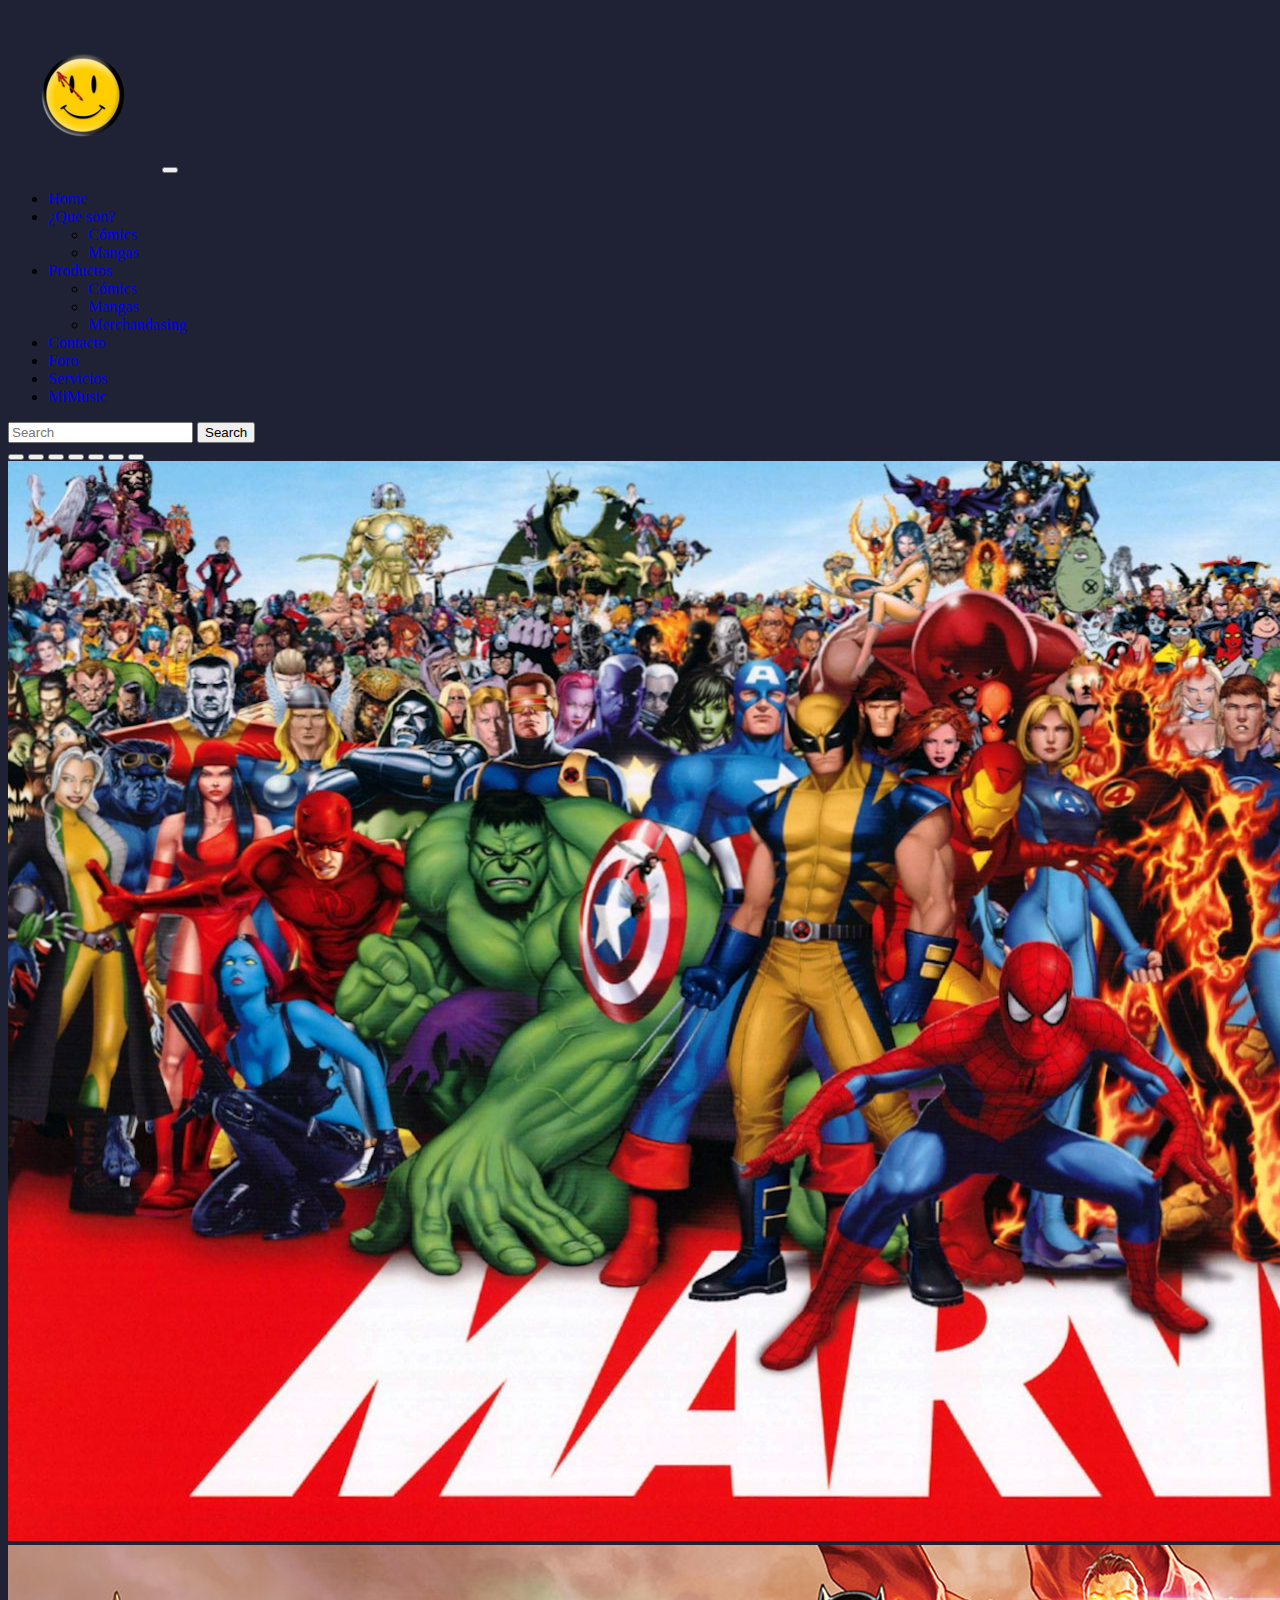
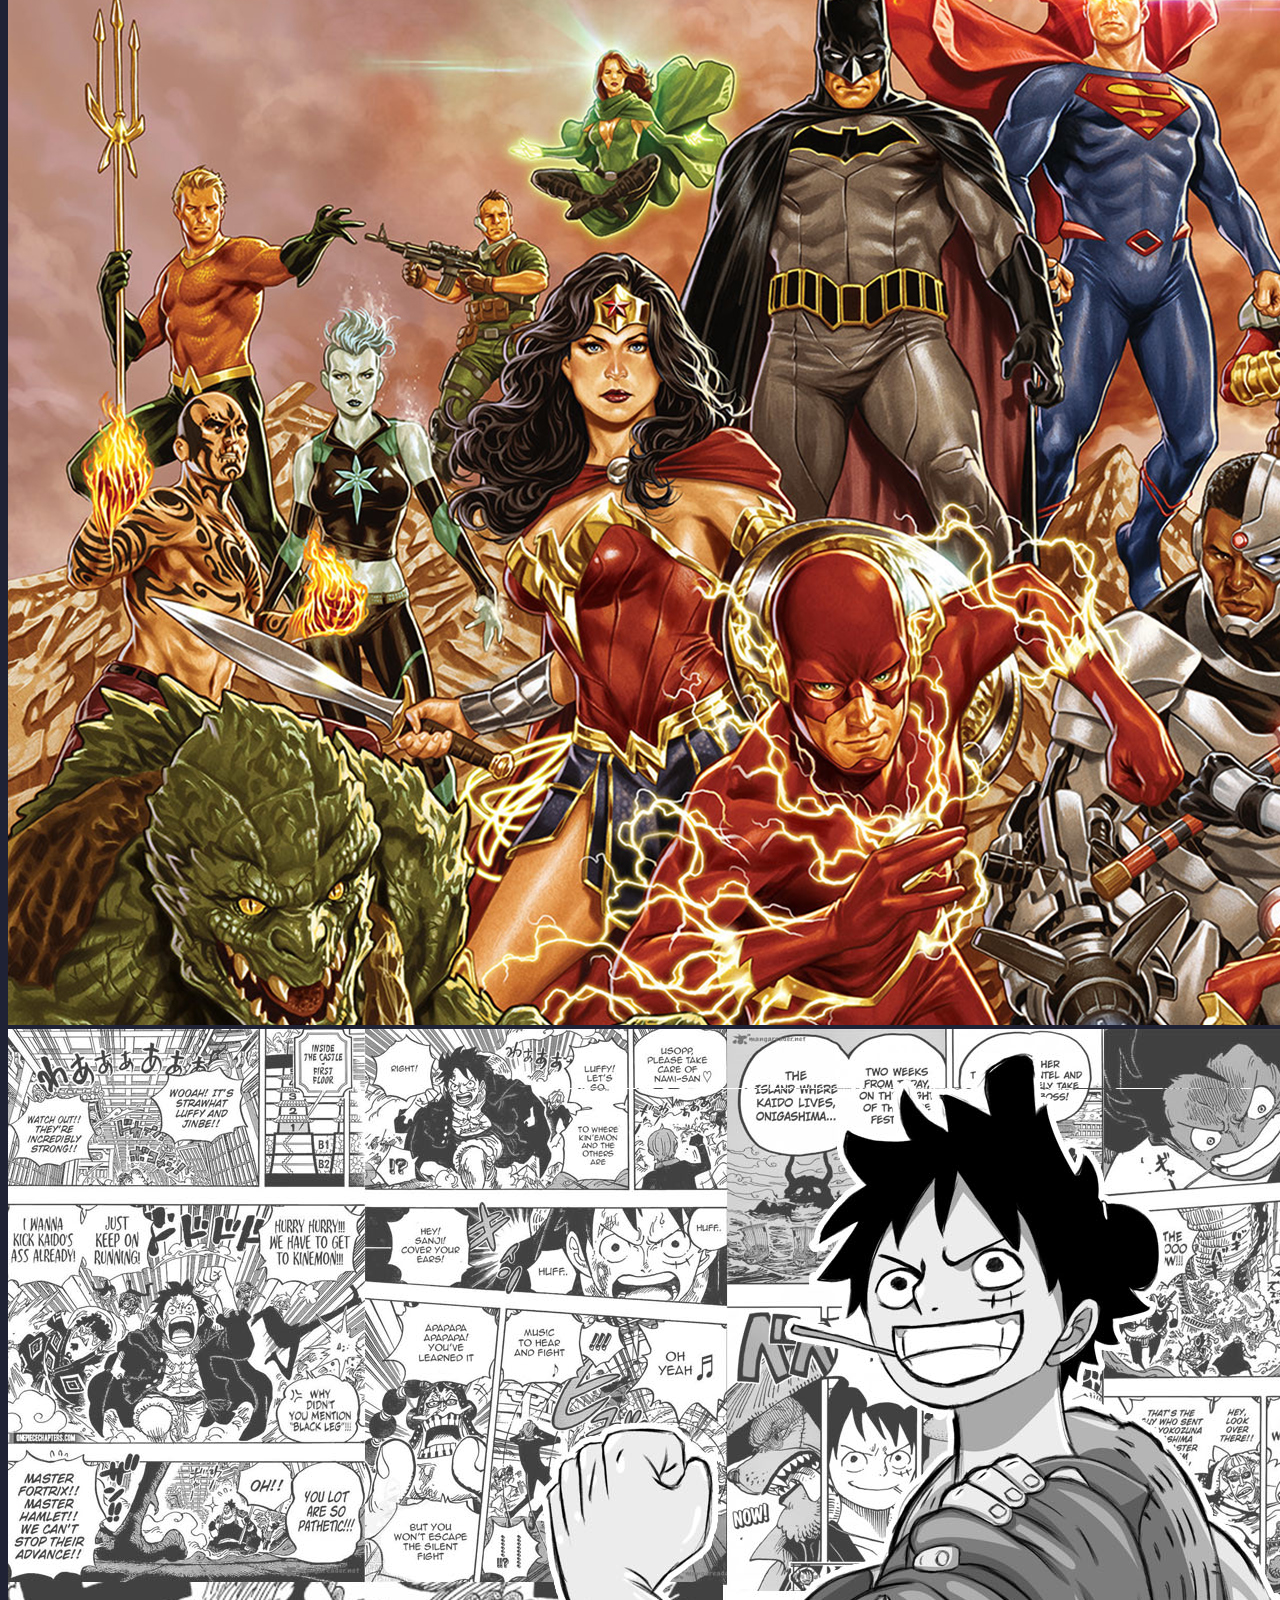
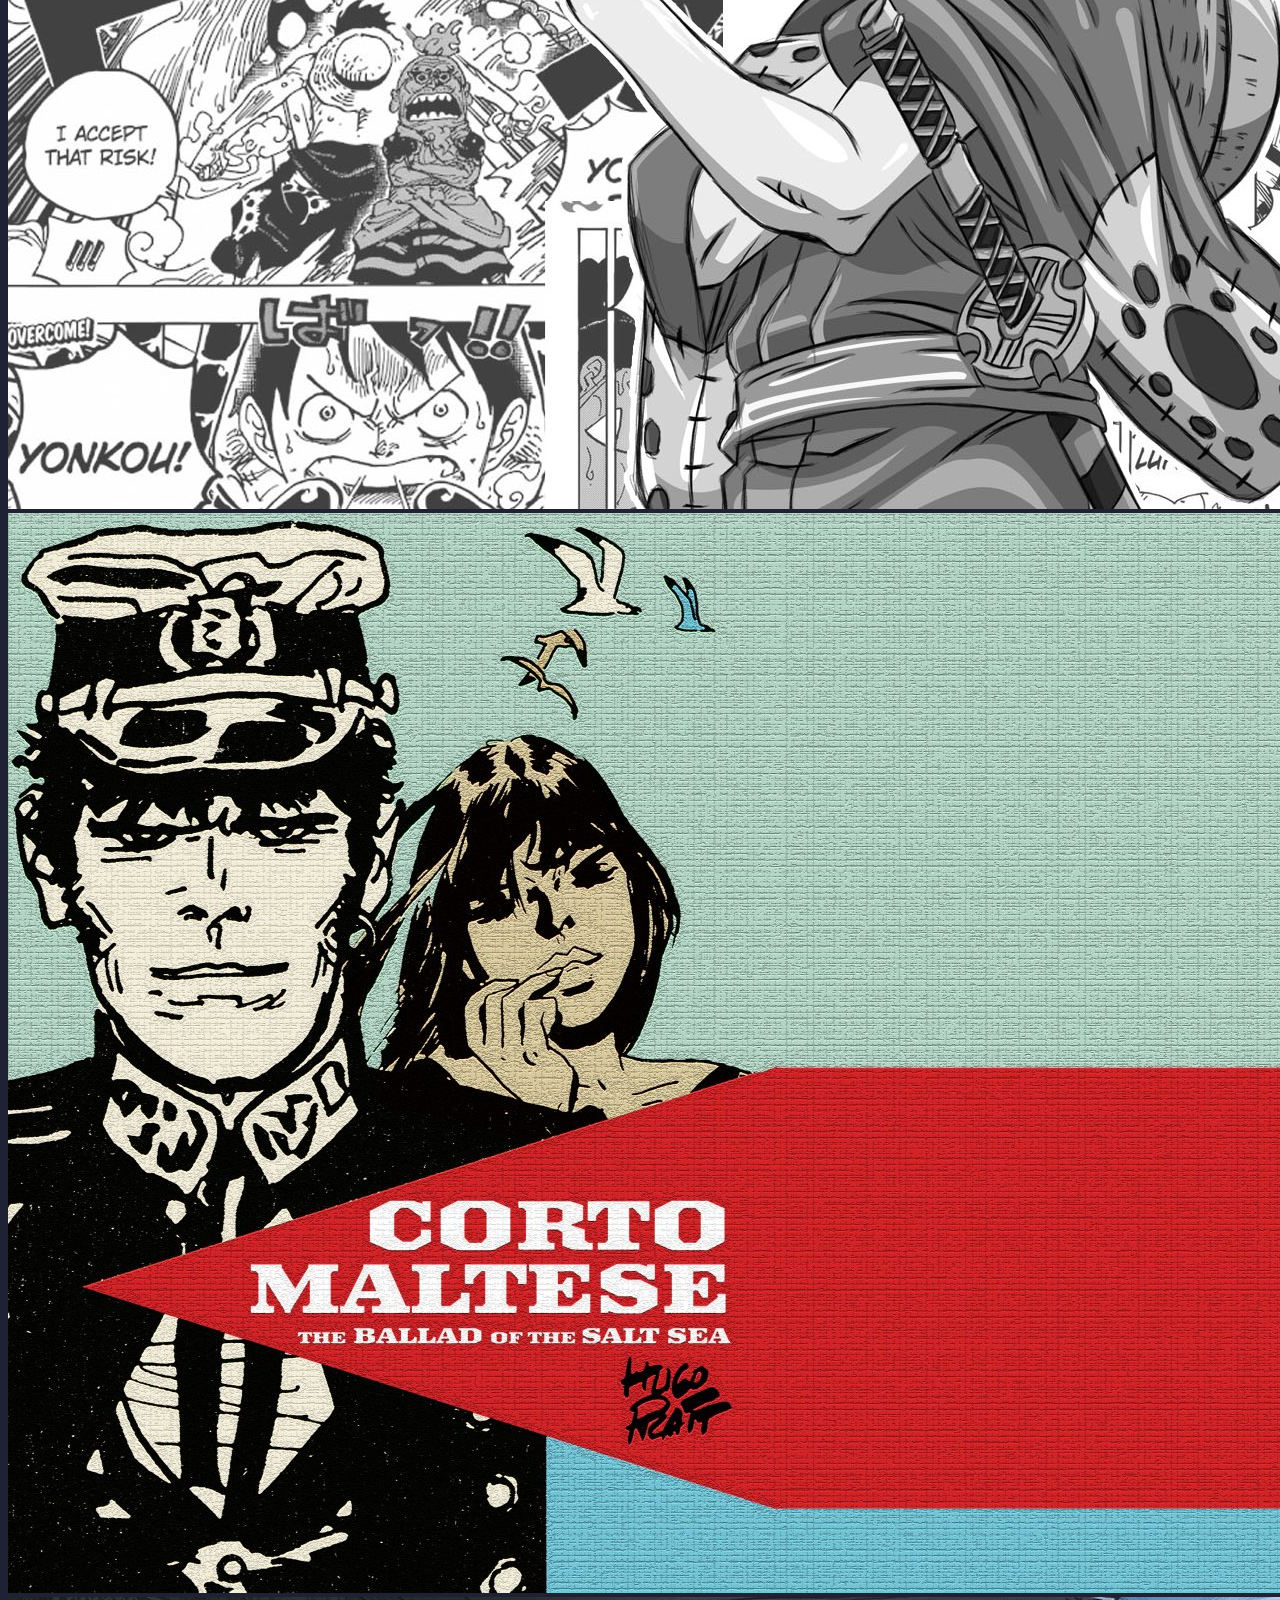
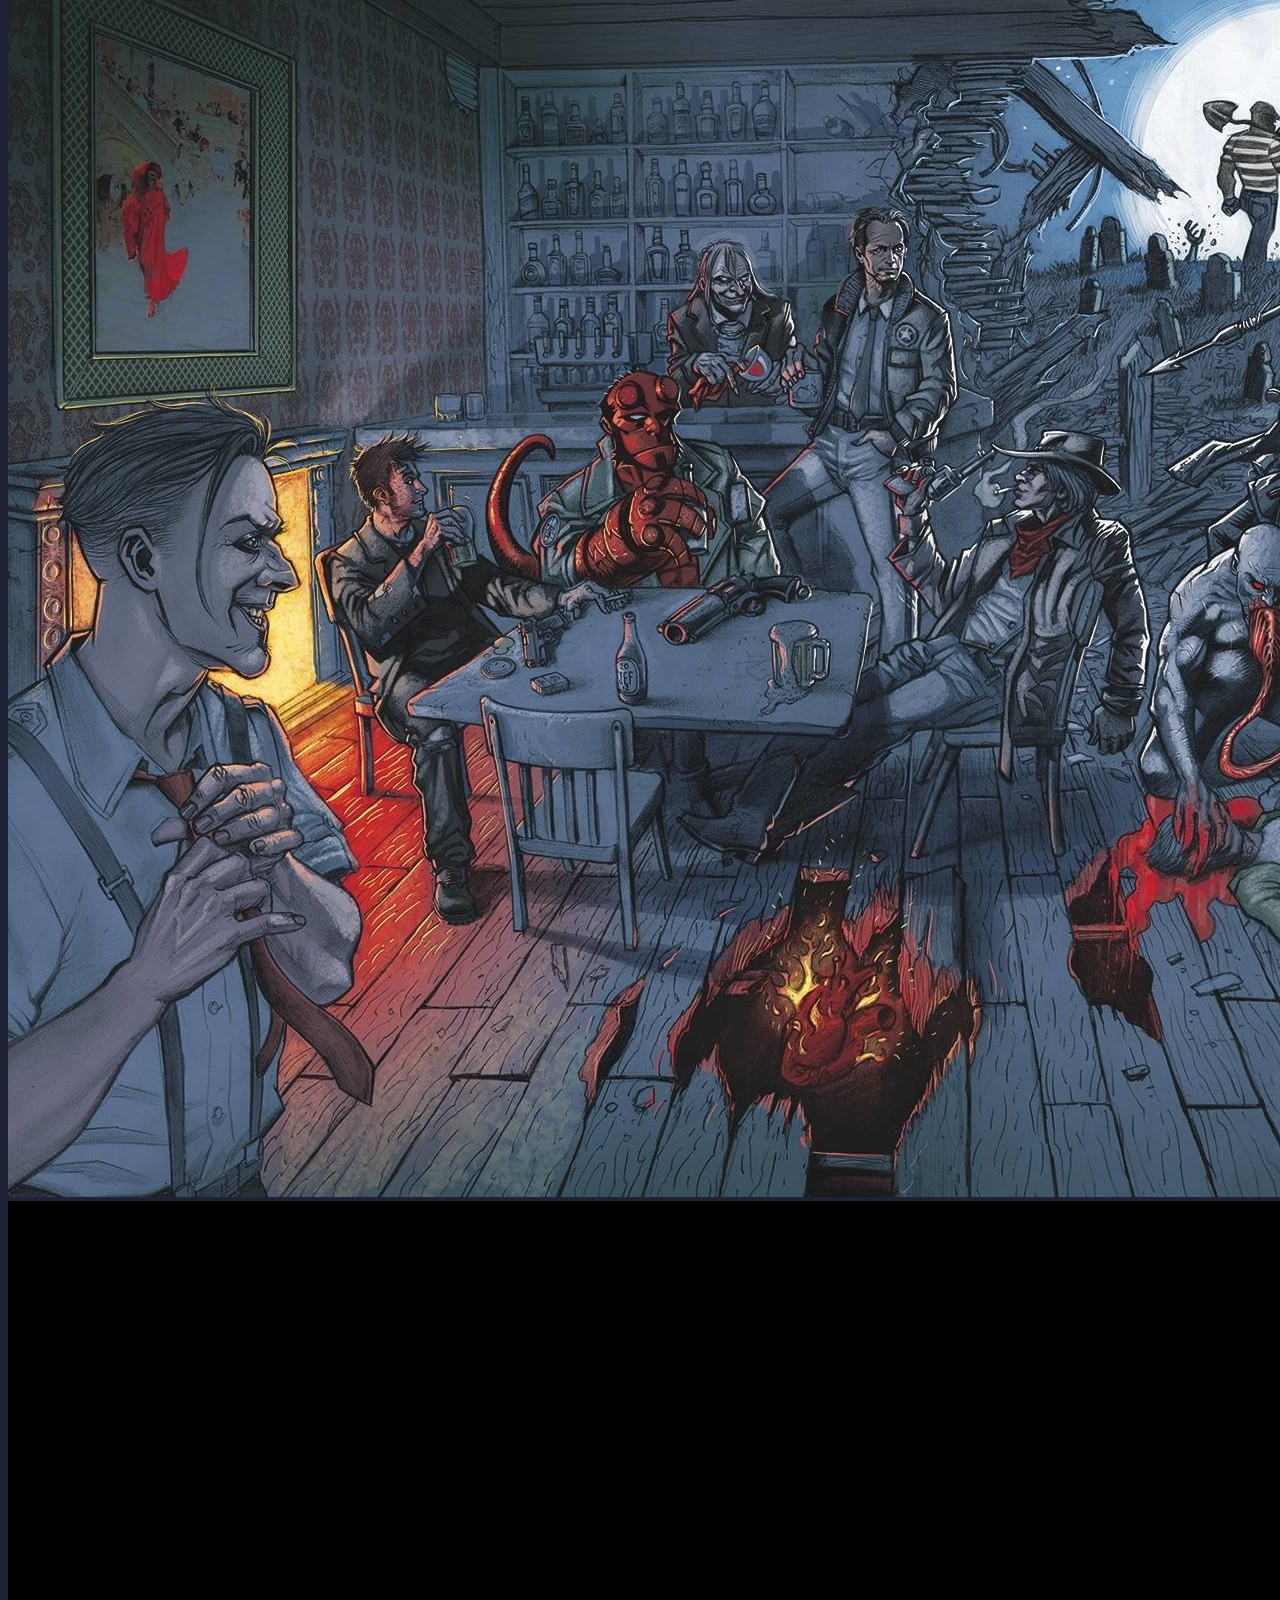
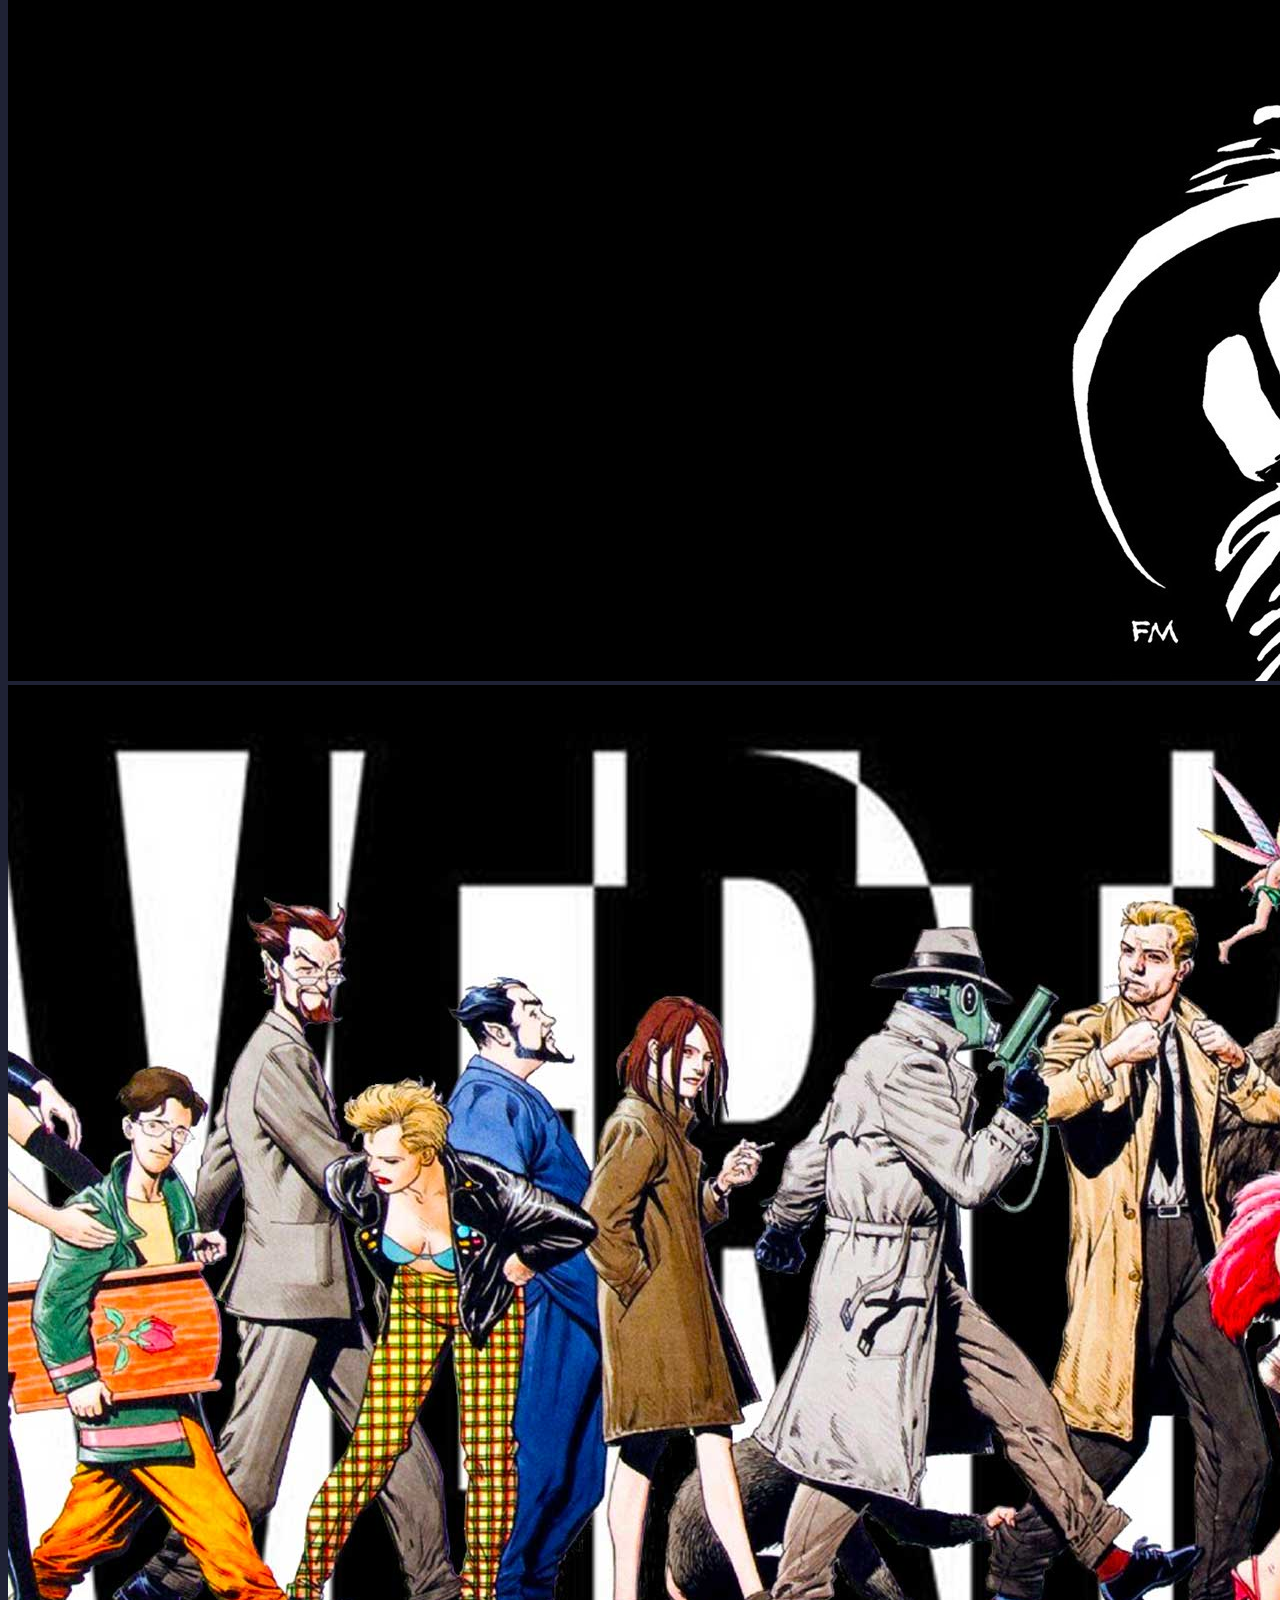
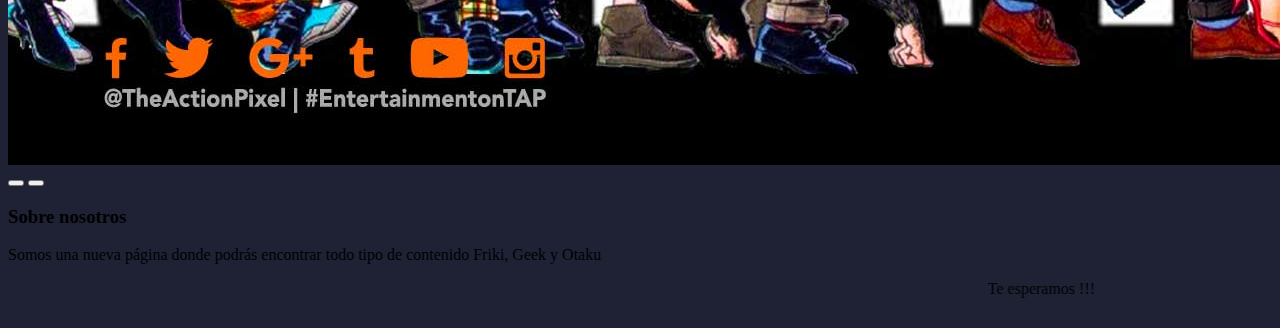
<file: html/index.html>
<!DOCTYPE html>
<html lang="en">
<head>
    <meta charset="UTF-8">
    <meta http-equiv="X-UA-Compatible" content="IE=edge">
    <meta name="viewport" content="width=device-width, initial-scale=1.0">
    <link href="https://cdn.jsdelivr.net/npm/bootstrap@5.2.2/dist/css/bootstrap.min.css" rel="stylesheet" integrity="sha384-Zenh87qX5JnK2Jl0vWa8Ck2rdkQ2Bzep5IDxbcnCeuOxjzrPF/et3URy9Bv1WTRi" crossorigin="anonymous">
    <link rel="stylesheet" href="css/custom.css"/>
    <title>CÓMICS</title>
</head>
<body>
    <nav class="navbar navbar-expand-lg navbar-light bg-light">
        <div class="container-fluid">
          <img class="navbar-brand" src="img/home/chapa-navbar.png">
          <button class="navbar-toggler" type="button" data-bs-toggle="collapse" data-bs-target="#navbarSupportedContent" aria-controls="navbarSupportedContent" aria-expanded="false" aria-label="Toggle navigation">
            <span class="navbar-toggler-icon"></span>
          </button>
          <div class="collapse navbar-collapse" id="navbarSupportedContent">
            <ul class="navbar-nav me-auto mb-2 mb-lg-0">
              <li class="nav-item">
                <a class="nav-link active" aria-current="page" href="index.html">Home</a>
              </li>
              <li class="nav-item dropdown">
                <a class="nav-link dropdown-toggle" href="#" role="button" data-bs-toggle="dropdown" aria-expanded="false">¿Que son?</a>
                <ul class="dropdown-menu">
                  <li><a class="dropdown-item" href="comics.html">Cómics</a></li>
                  <li><a class="dropdown-item" href="mangas.html">Mangas</a></li>
                </ul>
              </li>
              <li class="nav-item dropdown">
                <a class="nav-link dropdown-toggle" href="#" role="button" data-bs-toggle="dropdown" aria-expanded="false">Productos</a>
                <ul class="dropdown-menu">
                  <li><a class="dropdown-item" href="comic-stock.html">Cómics</a></li>
                  <li><a class="dropdown-item" href="manga-stock.html">Mangas</a></li>
                  <li><a class="dropdown-item" href="merchandasing.html">Merchandasing</a></li>
                </ul>
              </li>
              <li class="nav-item">
                <a class="nav-link" href="contacto.html">Contacto</a>
              </li>
              <li class="nav-item">
                <a class="nav-link" href="foro.html">Foro</a>
              </li>
              <li class="nav-item">
                <a class="nav-link" href="servicios.html">Servicios</a>
              </li>
              <li class="nav-item">
                <a class="nav-link" href="music.html">MiMusic</a>
              </li>
            </ul>
            <form class="d-flex">
              <input class="form-control me-2" type="search" placeholder="Search" aria-label="Search">
              <button class="btn btn-outline-success" type="submit">Search</button>
            </form>
          </div>
        </div>
      </nav>

      <div id="cslide" class="carousel" data-bs-ride="carousel">
        <div class="carousel-indicators">
          <button type="button" data-bs-target="#cslide" data-bs-slide-to="1" class="active"></button>
          <button type="button" data-bs-target="#cslide" data-bs-slide-to="2"></button>
          <button type="button" data-bs-target="#cslide" data-bs-slide-to="3"></button>
          <button type="button" data-bs-target="#cslide" data-bs-slide-to="4"></button>
          <button type="button" data-bs-target="#cslide" data-bs-slide-to="5"></button>
          <button type="button" data-bs-target="#cslide" data-bs-slide-to="6"></button>
          <button type="button" data-bs-target="#cslide" data-bs-slide-to="7"></button>
        </div>
      
        <div class="carousel-inner">
          <div class="carousel-item active">
            <img src="img/home/marvel comics.jpg" alt="ts" class="d-block w-100">
          </div>
          <div class="carousel-item">
            <img src="img/home/dc comics.jpg" alt="ts" class="d-block w-100">
          </div>
          <div class="carousel-item">
            <img src="img/home/manga.jpg" alt="ts" class="d-block w-100">
          </div>
          <div class="carousel-item">
            <img src="img/home/corto maltese.jpg" alt="ts" class="d-block w-100">
          </div>
          <div class="carousel-item">
            <img src="img/home/dark horse comics.jpg" alt="ts" class="d-block w-100">
          </div>
          <div class="carousel-item">
            <img src="img/home/sin city.jpg" alt="ts" class="d-block w-100">
          </div>
          <div class="carousel-item">
            <img src="img/home/vertigo comics.jpg" alt="ts" class="d-block w-100">
          </div>
        </div>
      
        <button class="carousel-control-prev" type="button" data-bs-target="#cslide" data-bs-slide="prev">
          <div class="carousel-control-prev-icon"></div>
        </button>
        <button class="carousel-control-next" type="button" data-bs-target="#cslide" data-bs-slide="next">
          <div class="carousel-control-next-icon"></div>
        </button>
      </div>

      <div class="row">
        <div class="col-5 pl-5 pt-5 pb-5 text-white">
          <h3 class="text-warning t">Sobre nosotros</h3>
          <p>Somos una nueva página donde podrás encontrar todo tipo de contenido Friki, Geek y Otaku</p>
            <marquee scrollamount="25">Te esperamos !!!</marquee>
      </div>
    </div><br>

    <script src="https://cdn.jsdelivr.net/npm/bootstrap@5.2.2/dist/js/bootstrap.bundle.min.js" integrity="sha384-OERcA2EqjJCMA+/3y+gxIOqMEjwtxJY7qPCqsdltbNJuaOe923+mo//f6V8Qbsw3" crossorigin="anonymous"></script>
</body>
</html>
</file>
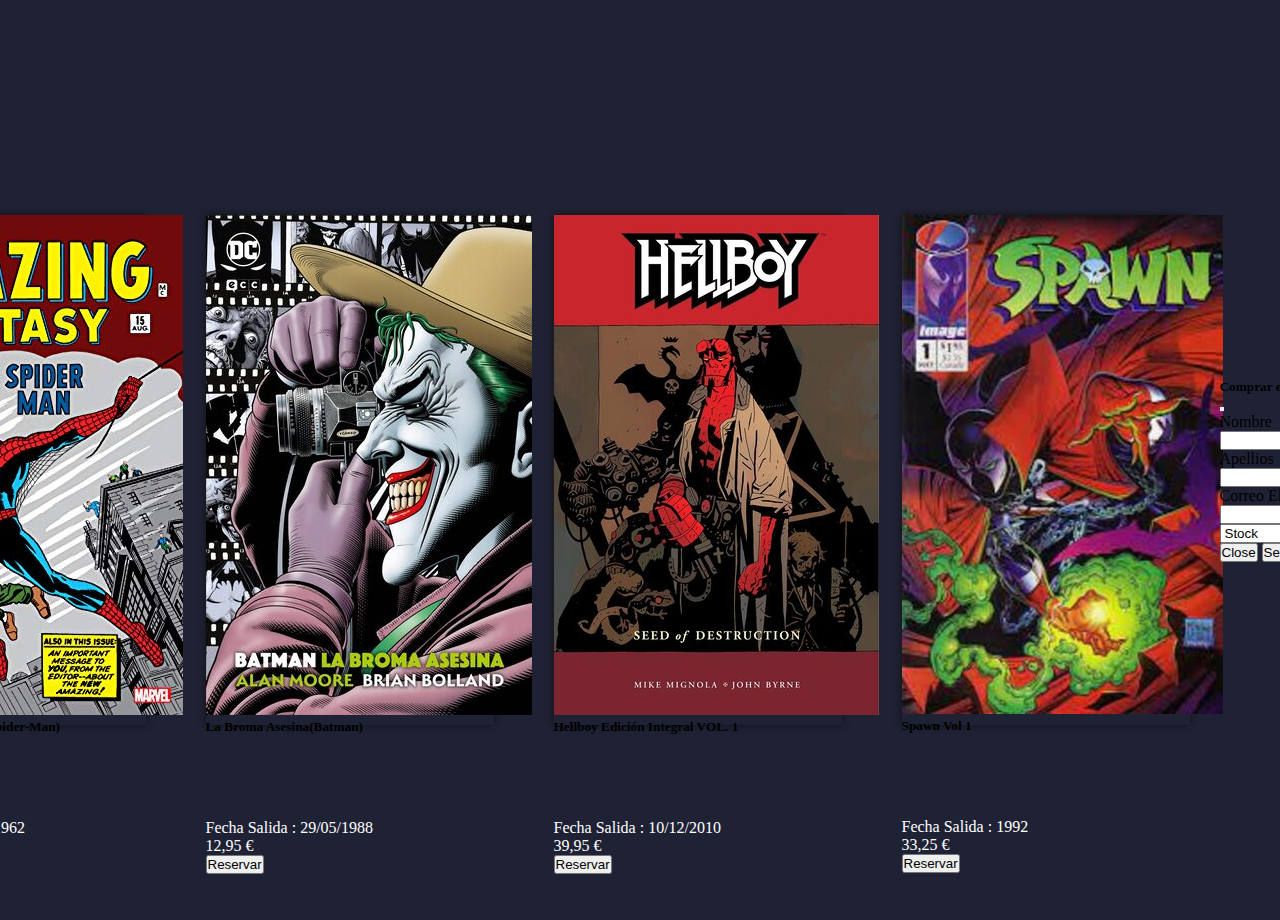
<file: html/comic-stock.html>
<!DOCTYPE html>
<html lang="en">
<head>
    <meta charset="UTF-8">
    <meta http-equiv="X-UA-Compatible" content="IE=edge">
    <meta name="viewport" content="width=device-width, initial-scale=1.0">
    <link href="https://cdn.jsdelivr.net/npm/bootstrap@5.2.2/dist/css/bootstrap.min.css" rel="stylesheet" integrity="sha384-Zenh87qX5JnK2Jl0vWa8Ck2rdkQ2Bzep5IDxbcnCeuOxjzrPF/et3URy9Bv1WTRi" crossorigin="anonymous">
    <link rel="stylesheet" href="css/custom.css"/>
    <link rel="stylesheet" href="css/styleProductosComics.css"/>
    <title>Cómics - Stock</title>
</head>
<body>
    <div class="card" style="width: 18rem;">
        <img src="img/productos - cómics/marvel.jpg" class="card-img-top" alt="...">
        <div class="card-body">
          <h5 class="card-title">Amazing Fantasy #15 (Spider-Man)</h5>
          <p class="card-text">Fecha Salida : 05/06/1962</p>
          <p class="card-text">2.99 €</p>
          <button type="button" class="btn btn-primary" data-bs-toggle="modal" data-bs-target="#exampleModal" data-bs-whatever="@mdo">Reservar</button>
        </div>
    </div>

    <div class="card" style="width: 18rem;">
        <img src="img/productos - cómics/dc comics.jpg" class="card-img-top" alt="...">
        <div class="card-body">
          <h5 class="card-title">La Broma Asesina(Batman)</h5>
          <p class="card-text">Fecha Salida : 29/05/1988</p>
          <p class="card-text">12,95 €</p>
          <button type="button" class="btn btn-primary" data-bs-toggle="modal" data-bs-target="#exampleModal" data-bs-whatever="@mdo">Reservar</button>
        </div>
    </div>

    <div class="card" style="width: 18rem;">
        <img src="img/productos - cómics/hellboy.jpg" class="card-img-top" alt="...">
        <div class="card-body">
          <h5 class="card-title">Hellboy Edición Integral VOL. 1</h5>
          <p class="card-text">Fecha Salida : 10/12/2010</p>
          <p class="card-text">39,95 €</p>
          <button type="button" class="btn btn-primary" data-bs-toggle="modal" data-bs-target="#exampleModal" data-bs-whatever="@mdo">Reservar</button>
        </div>
    </div>
    
    <div class="card" style="width: 18rem;">
      <img src="img/productos - cómics/spawn.jpg" class="card-img-top" alt="...">
      <div class="card-body">
        <h5 class="card-title">Spawn Vol 1</h5>
        <p class="card-text">Fecha Salida : 1992</p>
        <p class="card-text">33,25 €</p>
        <button type="button" class="btn btn-primary" data-bs-toggle="modal" data-bs-target="#exampleModal" data-bs-whatever="@mdo">Reservar</button>
      </div>
  </div> 
    
    <div class="modal fade" id="exampleModal" tabindex="-1" aria-labelledby="exampleModalLabel" aria-hidden="true">
      <div class="modal-dialog">
        <div class="modal-content">
          <div class="modal-header">
            <h5 class="modal-title" id="exampleModalLabel">Comprar este artículo</h5>
            <button type="button" class="btn-close" data-bs-dismiss="modal" aria-label="Close"></button>
      </div>
        <div class="modal-body">
          <form>
            <div class="mb-3">
              <label for="recipient-name" class="col-form-label">Nombre</label>
              <input type="text" class="form-control" id="recipient-name">
            </div>
            <div class="mb-3">
              <label for="recipient-name" class="col-form-label">Apellios</label>
              <input type="text" class="form-control" id="recipient-name">
            </div>
            <div class="mb-3">
              <label for="recipient-name" class="col-form-label">Correo Electrónico</label>
              <input type="text" class="form-control" id="recipient-name">
            </div>
            <select class="form-select" aria-label="Default select example">
              <option selected>Stock</option>
              <option value="1">Amazing Fantasy #15 (Spider-Man)</option>
              <option value="2">La Broma Asesina(Batman)</option>
              <option value="3">Hellboy Edición Integral VOL. 1</option>
              <option value="4">Spawn Vol 1</option>
            </select><br>
            </div>
          </form>
        </div>
        <div class="modal-footer">
          <button type="button" class="btn btn-secondary" data-bs-dismiss="modal">Close</button>
          <button type="button" class="btn btn-primary">Send message</button>
        </div>
      </div>
    </div>
  </div>

  <script src="https://cdn.jsdelivr.net/npm/bootstrap@5.2.2/dist/js/bootstrap.bundle.min.js" integrity="sha384-OERcA2EqjJCMA+/3y+gxIOqMEjwtxJY7qPCqsdltbNJuaOe923+mo//f6V8Qbsw3" crossorigin="anonymous"></script>
</body>
</html>
</file>
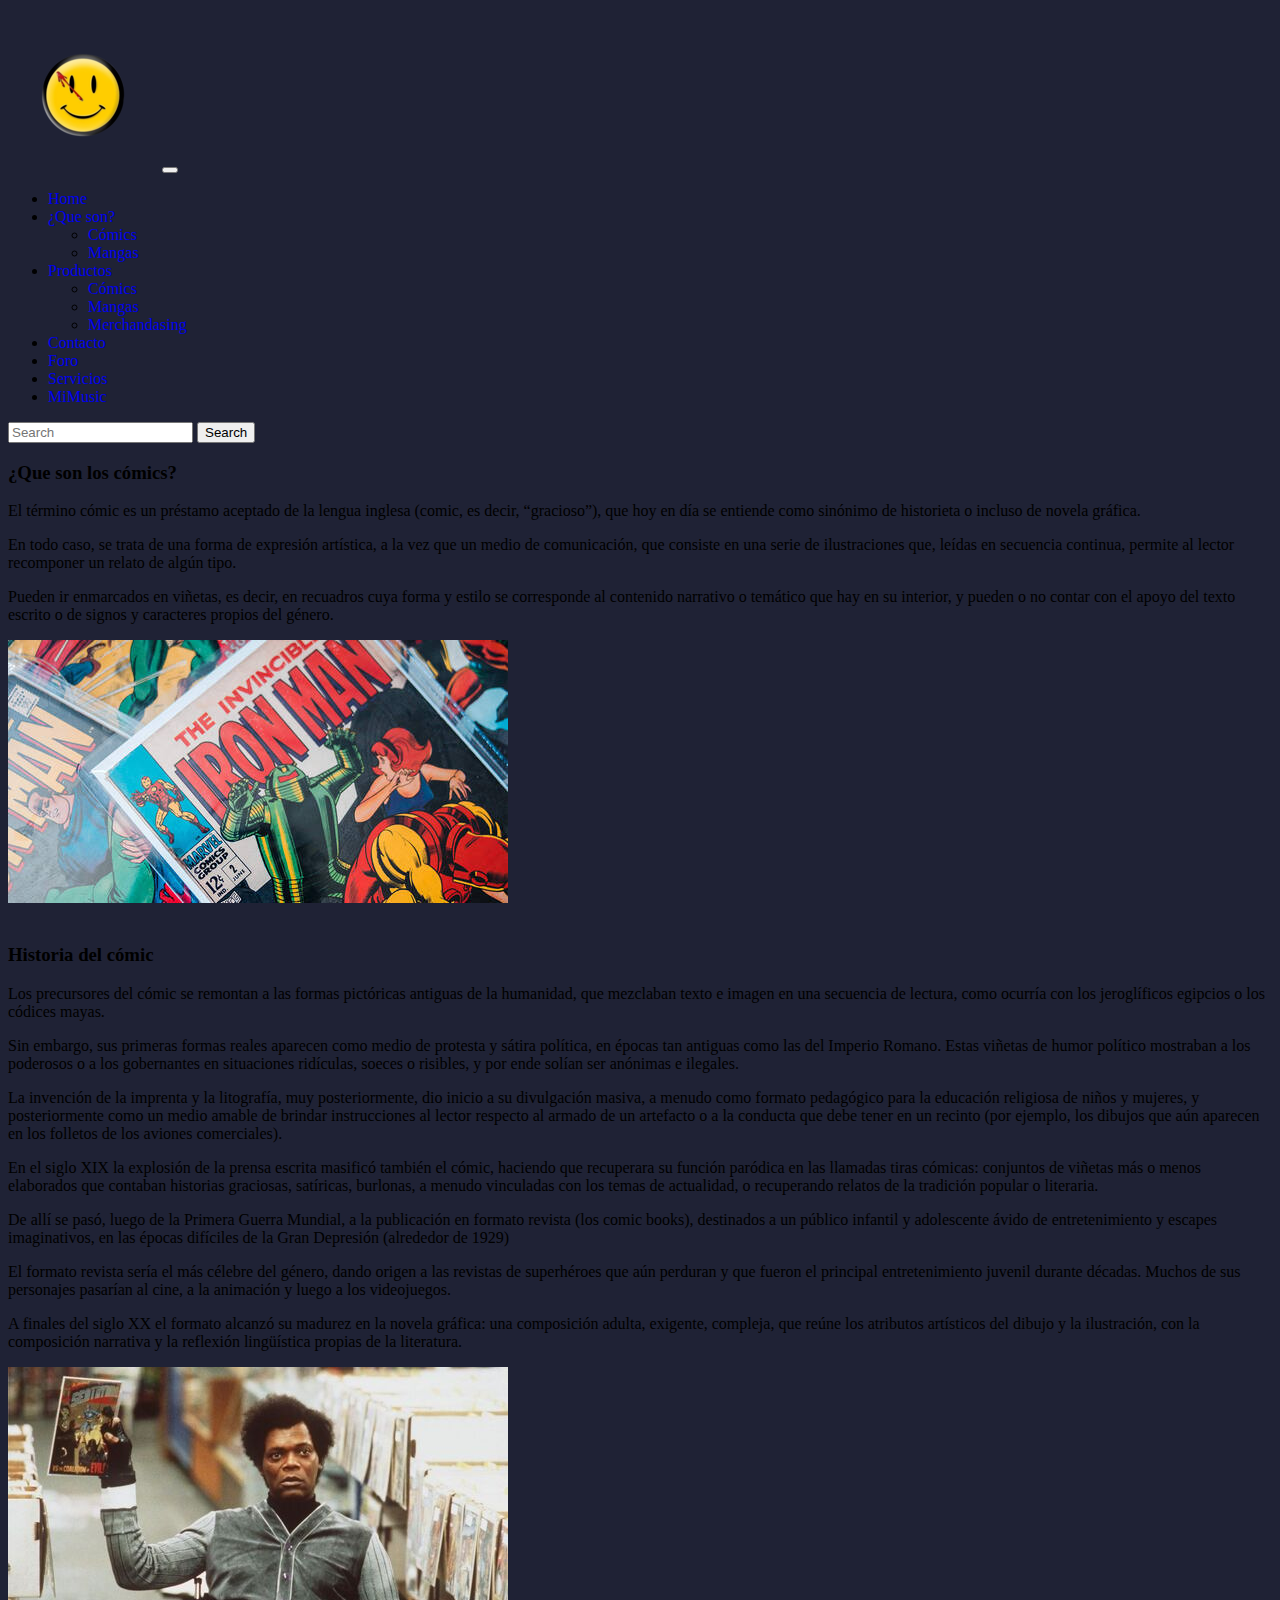
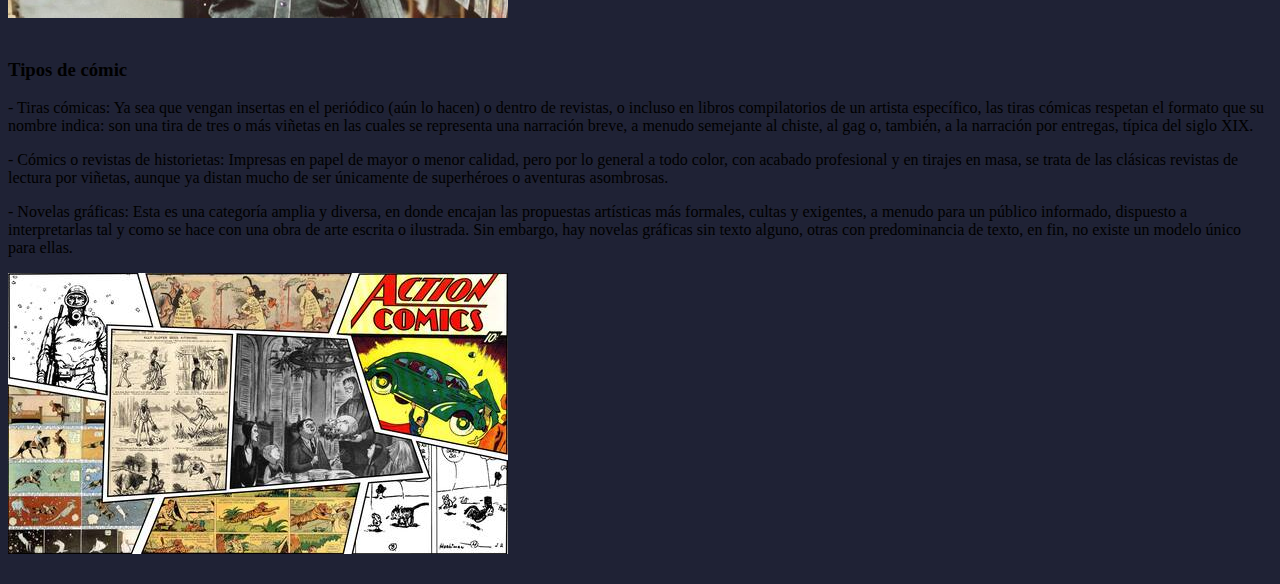
<file: html/comics.html>
<!DOCTYPE html>
<html lang="en">
<head>
    <meta charset="UTF-8">
    <meta http-equiv="X-UA-Compatible" content="IE=edge">
    <meta name="viewport" content="width=device-width, initial-scale=1.0">
    <link href="https://cdn.jsdelivr.net/npm/bootstrap@5.2.2/dist/css/bootstrap.min.css" rel="stylesheet" integrity="sha384-Zenh87qX5JnK2Jl0vWa8Ck2rdkQ2Bzep5IDxbcnCeuOxjzrPF/et3URy9Bv1WTRi" crossorigin="anonymous">
    <link rel="stylesheet" href="css/custom.css"/>
    <link rel="stylesheet" href="css/styleComics.css"/>
    <title>¿Que son los cómics?</title>
</head>
<body>
  <nav class="navbar navbar-expand-lg navbar-light bg-light">
    <div class="container-fluid">
      <img class="navbar-brand" src="img/home/chapa-navbar.png">
      <button class="navbar-toggler" type="button" data-bs-toggle="collapse" data-bs-target="#navbarSupportedContent" aria-controls="navbarSupportedContent" aria-expanded="false" aria-label="Toggle navigation">
        <span class="navbar-toggler-icon"></span>
      </button>
      <div class="collapse navbar-collapse" id="navbarSupportedContent">
        <ul class="navbar-nav me-auto mb-2 mb-lg-0">
          <li class="nav-item">
            <a class="nav-link active" aria-current="page" href="index.html">Home</a>
          </li>
          <li class="nav-item dropdown">
            <a class="nav-link dropdown-toggle" href="#" role="button" data-bs-toggle="dropdown" aria-expanded="false">¿Que son?</a>
            <ul class="dropdown-menu">
              <li><a class="dropdown-item" href="comics.html">Cómics</a></li>
              <li><a class="dropdown-item" href="mangas.html">Mangas</a></li>
            </ul>
          </li>
          <li class="nav-item dropdown">
            <a class="nav-link dropdown-toggle" href="#" role="button" data-bs-toggle="dropdown" aria-expanded="false">Productos</a>
            <ul class="dropdown-menu">
              <li><a class="dropdown-item" href="comic-stock.html">Cómics</a></li>
              <li><a class="dropdown-item" href="manga-stock.html">Mangas</a></li>
              <li><a class="dropdown-item" href="merchandasing.html">Merchandasing</a></li>
            </ul>
          </li>
          <li class="nav-item">
            <a class="nav-link" href="contacto.html">Contacto</a>
          </li>
          <li class="nav-item">
            <a class="nav-link" href="foro.html">Foro</a>
          </li>
          <li class="nav-item">
            <a class="nav-link" href="servicios.html">Servicios</a>
          </li>
          <li class="nav-item">
            <a class="nav-link" href="music.html">MiMusic</a>
          </li>
        </ul>
        <form class="d-flex">
          <input class="form-control me-2" type="search" placeholder="Search" aria-label="Search">
          <button class="btn btn-outline-success" type="submit">Search</button>
        </form>
      </div>
    </div>
  </nav>

      <div id="about" class="container about p-4">
        <div class="row">
          <div class="col-5 pl-5 pt-5 pb-5 text-white">
            <h3 class="text-warning t">¿Que son los cómics?</h3>
              <p>El término cómic es un préstamo aceptado de la lengua inglesa (comic, es decir, “gracioso”), que hoy en día se entiende como sinónimo de historieta o incluso de novela gráfica.</p>
              <p>En todo caso, se trata de una forma de expresión artística, a la vez que un medio de comunicación, que consiste en una serie de ilustraciones que, leídas en secuencia continua, permite al lector recomponer un relato de algún tipo.</p>
              <p>Pueden ir enmarcados en viñetas, es decir, en recuadros cuya forma y estilo se corresponde al contenido narrativo o temático que hay en su interior, y pueden o no contar con el apoyo del texto escrito o de signos y caracteres propios del género.</p>
              <img src="img/que son - comics/7964-original.jpg"><br/>        
            <br/>
  
            <h3 class="text-warning t">Historia del cómic</h3>
              <p>Los precursores del cómic se remontan a las formas pictóricas antiguas de la humanidad, que mezclaban texto e imagen en una secuencia de lectura, como ocurría con los jeroglíficos egipcios o los códices mayas.</p>
              <p>Sin embargo, sus primeras formas reales aparecen como medio de protesta y sátira política, en épocas tan antiguas como las del Imperio Romano. Estas viñetas de humor político mostraban a los poderosos o a los gobernantes en situaciones ridículas, soeces o risibles, y por ende solían ser anónimas e ilegales.</p>
              <p>La invención de la imprenta y la litografía, muy posteriormente, dio inicio a su divulgación masiva, a menudo como formato pedagógico para la educación religiosa de niños y mujeres, y posteriormente como un medio amable de brindar instrucciones al lector respecto al armado de un artefacto o a la conducta que debe tener en un recinto (por ejemplo, los dibujos que aún aparecen en los folletos de los aviones comerciales).</p>
              <p>En el siglo XIX la explosión de la prensa escrita masificó también el cómic, haciendo que recuperara su función paródica en las llamadas tiras cómicas: conjuntos de viñetas más o menos elaborados que contaban historias graciosas, satíricas, burlonas, a menudo vinculadas con los temas de actualidad, o recuperando relatos de la tradición popular o literaria.</p>
              <p>De allí se pasó, luego de la Primera Guerra Mundial, a la publicación en formato revista (los comic books), destinados a un público infantil y adolescente ávido de entretenimiento y escapes imaginativos, en las épocas difíciles de la Gran Depresión (alrededor de 1929)</p>
              <p>El formato revista sería el más célebre del género, dando origen a las revistas de superhéroes que aún perduran y que fueron el principal entretenimiento juvenil durante décadas. Muchos de sus personajes pasarían al cine, a la animación y luego a los videojuegos.</p>
              <p>A finales del siglo XX el formato alcanzó su madurez en la novela gráfica: una composición adulta, exigente, compleja, que reúne los atributos artísticos del dibujo y la ilustración, con la composición narrativa y la reflexión lingüística propias de la literatura.</p>
              <img src="img/que son - comics/primercomic-2-1503089883.jpg"><br/>  
            <br>

            <h3 class="text-warning t">Tipos de cómic</h3>
              <p>- Tiras cómicas: Ya sea que vengan insertas en el periódico (aún lo hacen) o dentro de revistas, o incluso en libros compilatorios de un artista específico, las tiras cómicas respetan el formato que su nombre indica: son una tira de tres o más viñetas en las cuales se representa una narración breve, a menudo semejante al chiste, al gag o, también, a la narración por entregas, típica del siglo XIX.</p>
              <p>- Cómics o revistas de historietas: Impresas en papel de mayor o menor calidad, pero por lo general a todo color, con acabado profesional y en tirajes en masa, se trata de las clásicas revistas de lectura por viñetas, aunque ya distan mucho de ser únicamente de superhéroes o aventuras asombrosas.</p>
              <p>- Novelas gráficas: Esta es una categoría amplia y diversa, en donde encajan las propuestas artísticas más formales, cultas y exigentes, a menudo para un público informado, dispuesto a interpretarlas tal y como se hace con una obra de arte escrita o ilustrada. Sin embargo, hay novelas gráficas sin texto alguno, otras con predominancia de texto, en fin, no existe un modelo único para ellas.</p>
              <img src="img/que son - comics/Front comics1.jpg"><br/>  
            <br>

          </div>
        </div>
      </div>

    <script src="https://cdn.jsdelivr.net/npm/bootstrap@5.2.2/dist/js/bootstrap.bundle.min.js" integrity="sha384-OERcA2EqjJCMA+/3y+gxIOqMEjwtxJY7qPCqsdltbNJuaOe923+mo//f6V8Qbsw3" crossorigin="anonymous"></script>
</body>
</html>
</file>
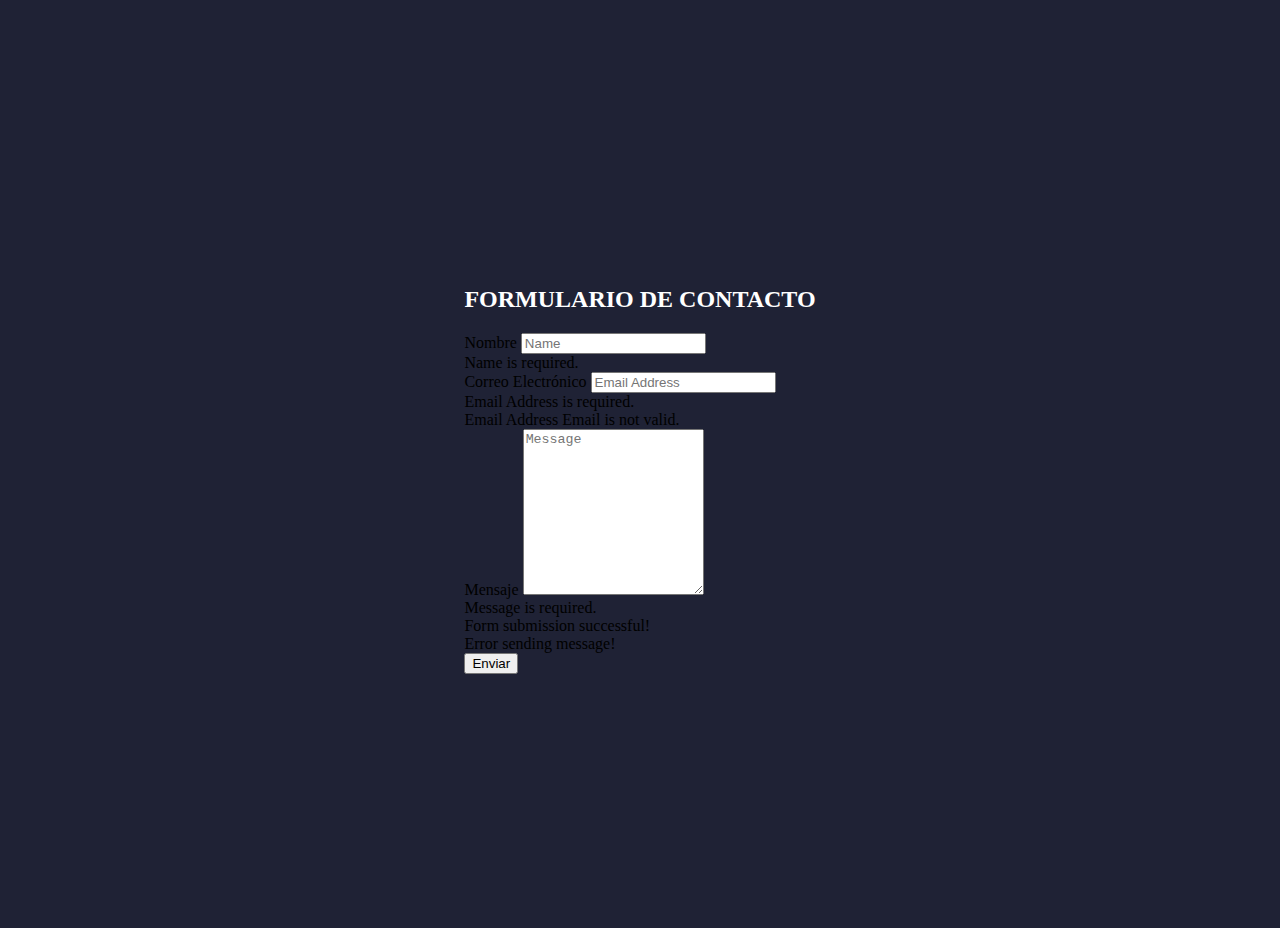
<file: html/contacto.html>
<!DOCTYPE html>
<html lang="en">
<head>
    <meta charset="UTF-8">
    <meta http-equiv="X-UA-Compatible" content="IE=edge">
    <meta name="viewport" content="width=device-width, initial-scale=1.0">
    <link href="https://cdn.jsdelivr.net/npm/bootstrap@5.2.2/dist/css/bootstrap.min.css" rel="stylesheet" integrity="sha384-Zenh87qX5JnK2Jl0vWa8Ck2rdkQ2Bzep5IDxbcnCeuOxjzrPF/et3URy9Bv1WTRi" crossorigin="anonymous">
    <link rel="stylesheet" href="css/custom.css"/>
    <link rel="stylesheet" href="css/styleContacto.css"/>
    <title>Contacto</title>
</head>
<body>
    <div class="container py-4">
    <form id="contactForm" data-sb-form-api-token="API_TOKEN">
      <div class="mb-3">
        <h2 class="text-warning t">FORMULARIO DE CONTACTO</h2>
        <label class="form-label" for="name">Nombre</label>
        <input class="form-control" id="name" type="text" placeholder="Name" data-sb-validations="required" />
        <div class="invalid-feedback" data-sb-feedback="name:required">Name is required.</div>
      </div>

      <div class="mb-3">
        <label class="form-label" for="emailAddress">Correo Electrónico</label>
        <input class="form-control" id="emailAddress" type="email" placeholder="Email Address" data-sb-validations="required, email" />
        <div class="invalid-feedback" data-sb-feedback="emailAddress:required">Email Address is required.</div>
        <div class="invalid-feedback" data-sb-feedback="emailAddress:email">Email Address Email is not valid.</div>
      </div>
  
      <div class="mb-3">
        <label class="form-label" for="message">Mensaje</label>
        <textarea class="form-control" id="message" type="text" placeholder="Message" style="height: 10rem;" data-sb-validations="required"></textarea>
        <div class="invalid-feedback" data-sb-feedback="message:required">Message is required.</div>
      </div>
  
      <div class="d-none" id="submitSuccessMessage">
        <div class="text-center mb-3">Form submission successful!</div>
      </div>
  
      <div class="d-none" id="submitErrorMessage">
        <div class="text-center text-danger mb-3">Error sending message!</div>
      </div>
  
      <div class="d-grid">
        <button class="btn btn-primary btn-lg abled" id="submitButton" type="submit">Enviar</button>
      </div>
    </form>
  </div>
    <script src="https://cdn.jsdelivr.net/npm/bootstrap@5.2.2/dist/js/bootstrap.bundle.min.js" integrity="sha384-OERcA2EqjJCMA+/3y+gxIOqMEjwtxJY7qPCqsdltbNJuaOe923+mo//f6V8Qbsw3" crossorigin="anonymous"></script>
</body>
</html>
</file>
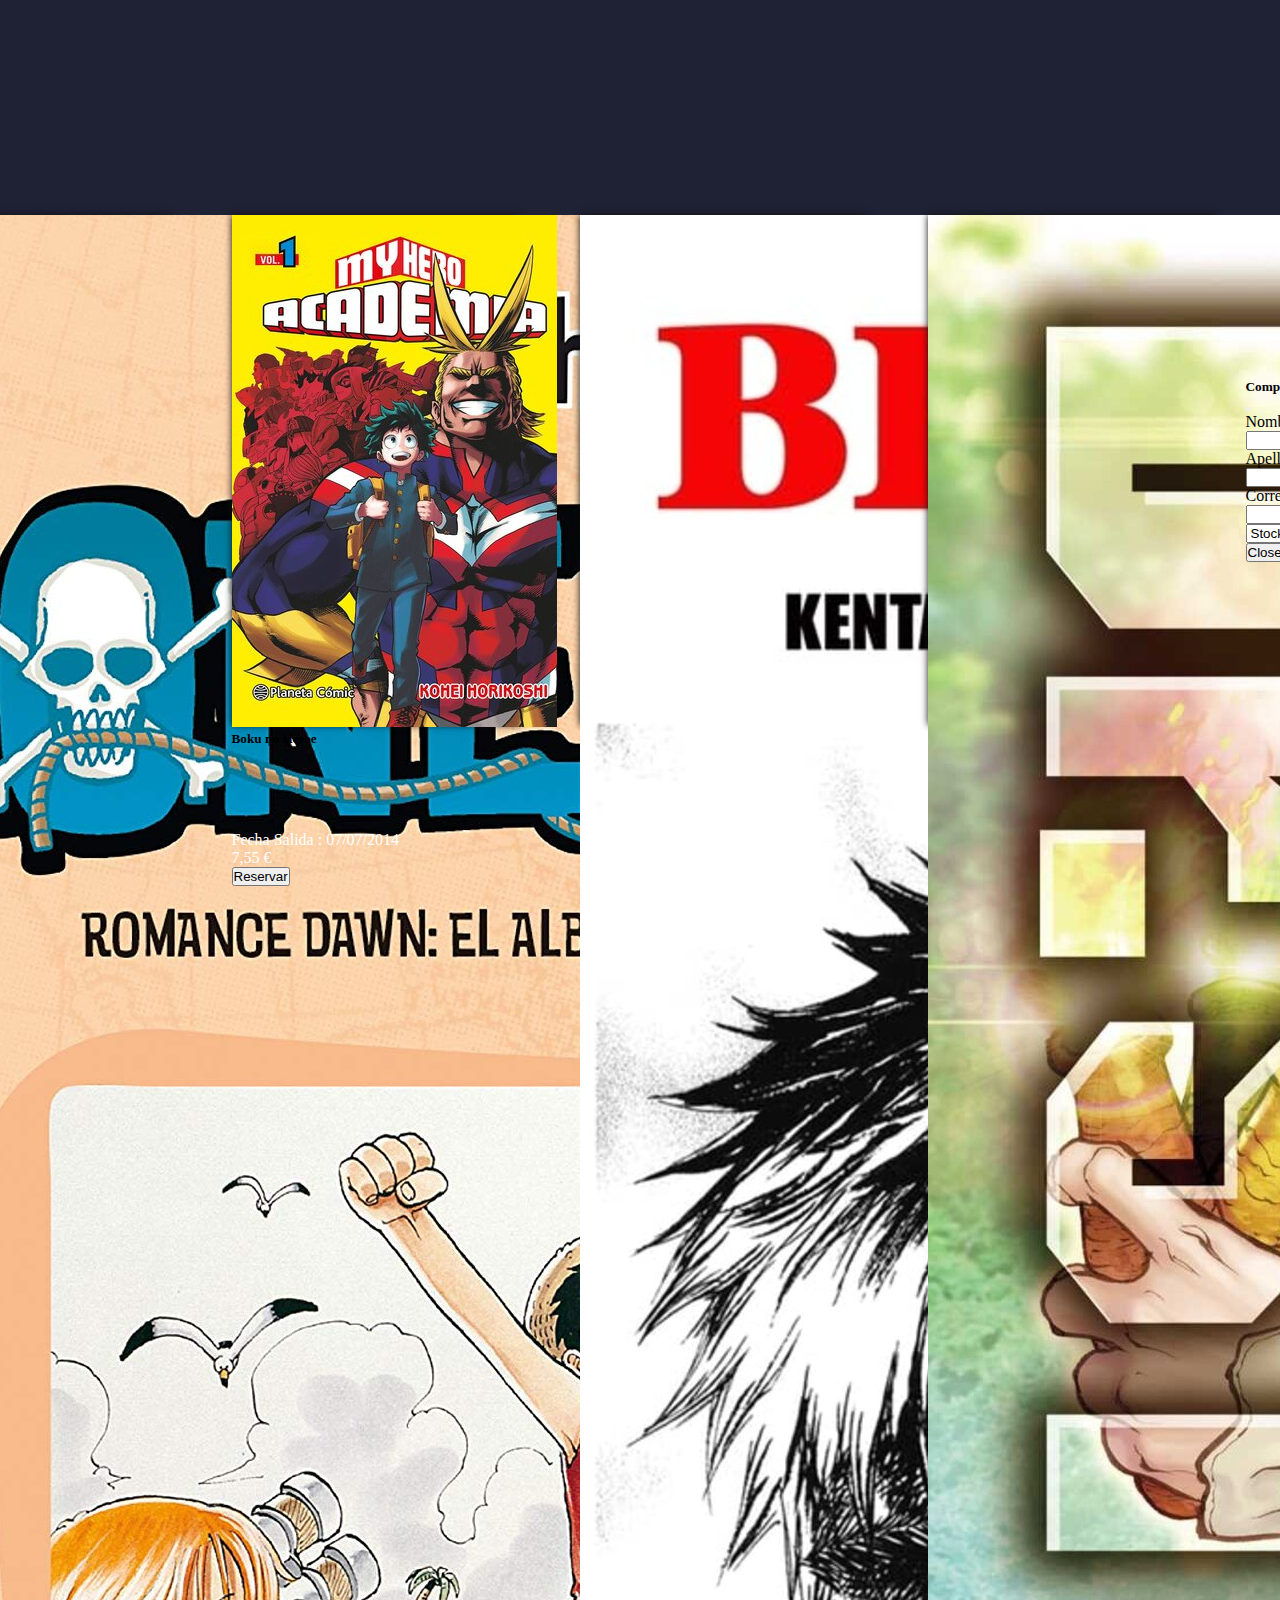
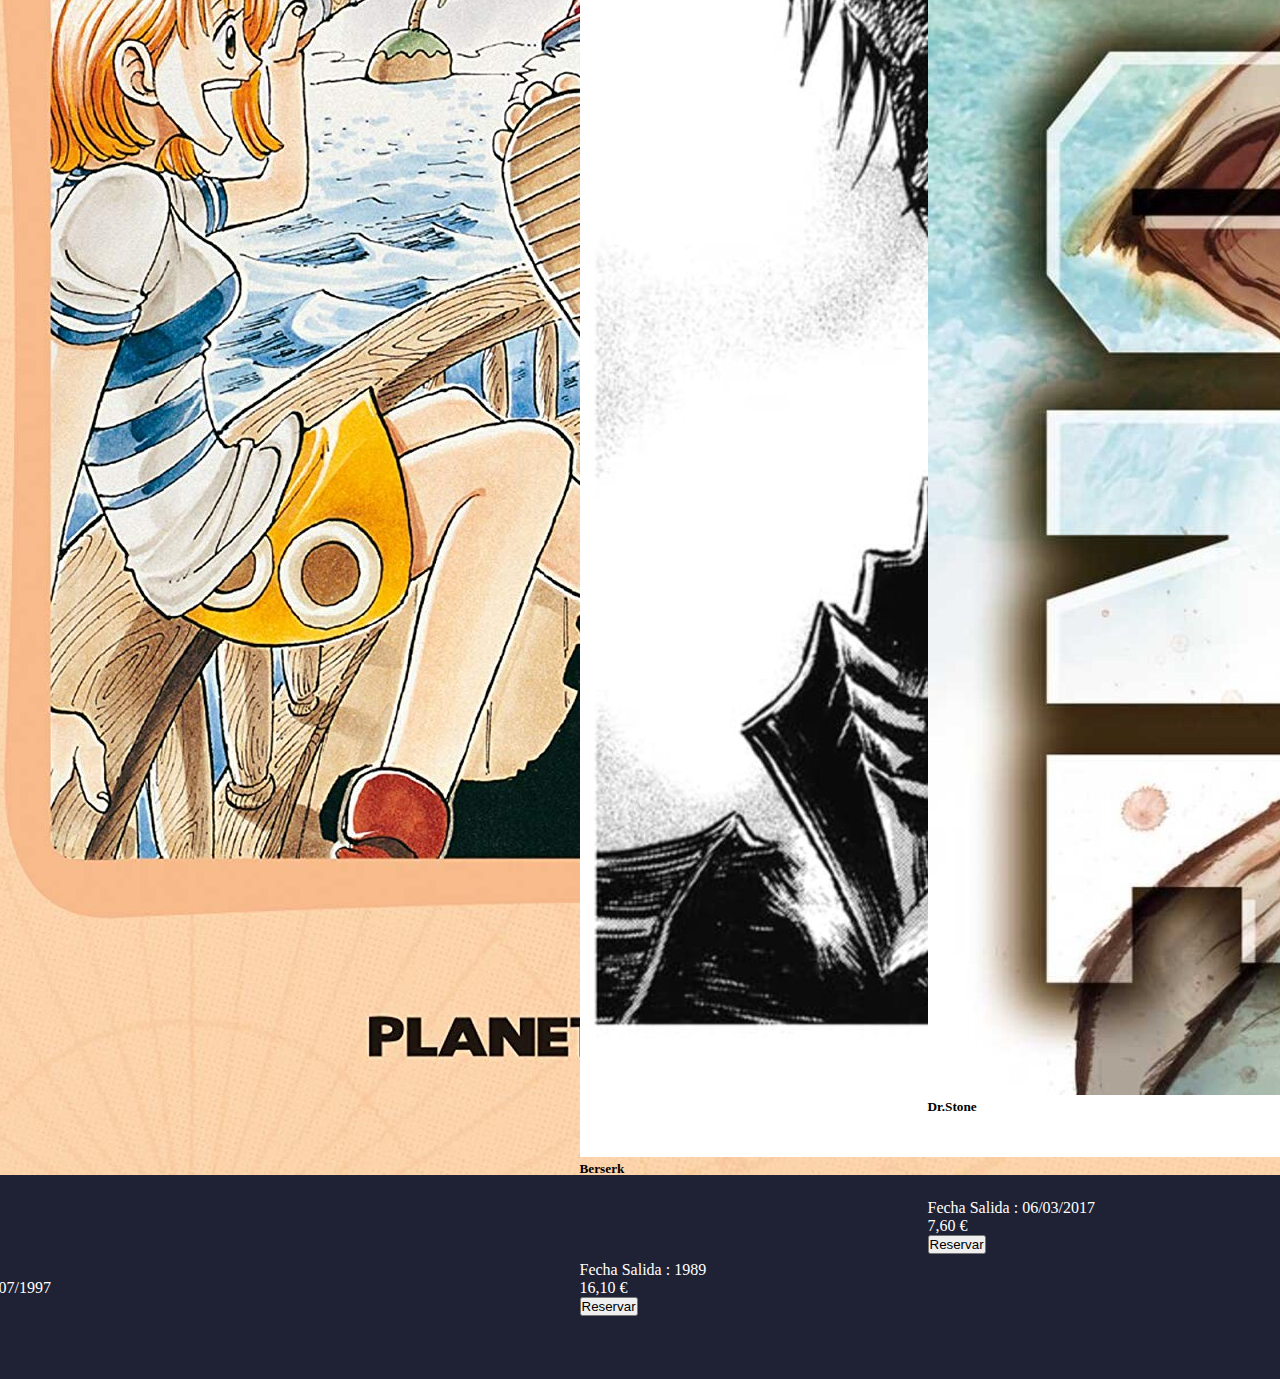
<file: html/manga-stock.html>
<!DOCTYPE html>
<html lang="en">
<head>
    <meta charset="UTF-8">
    <meta http-equiv="X-UA-Compatible" content="IE=edge">
    <meta name="viewport" content="width=device-width, initial-scale=1.0">
    <link href="https://cdn.jsdelivr.net/npm/bootstrap@5.2.2/dist/css/bootstrap.min.css" rel="stylesheet" integrity="sha384-Zenh87qX5JnK2Jl0vWa8Ck2rdkQ2Bzep5IDxbcnCeuOxjzrPF/et3URy9Bv1WTRi" crossorigin="anonymous">
    <link rel="stylesheet" href="css/custom.css"/>
    <link rel="stylesheet" href="css/styleProductosMangas.css"/>
    <title>Manga - Stock</title>
</head>
<body>
    <div class="card" style="width: 18rem;">
        <img src="img/productos - mangas/one piece.jpg" class="card-img-top" alt="...">
        <div class="card-body">
          <h5 class="card-title">One Piece</h5>
          <p class="card-text">Fecha Salida : 22/07/1997</p>
          <p class="card-text">7,55 €</p>
          <button type="button" class="btn btn-primary" data-bs-toggle="modal" data-bs-target="#exampleModal" data-bs-whatever="@mdo">Reservar</button>
        </div>
    </div>

    <div class="card" style="width: 18rem;">
      <img src="img/productos - mangas/boku no hero.jpg" class="card-img-top" alt="...">
      <div class="card-body">
        <h5 class="card-title">Boku no Heroe</h5>
        <p class="card-text">Fecha Salida : 07/07/2014</p>
        <p class="card-text">7,55 €</p>
        <button type="button" class="btn btn-primary" data-bs-toggle="modal" data-bs-target="#exampleModal" data-bs-whatever="@mdo">Reservar</button>
      </div>
  </div>

  <div class="card" style="width: 18rem;">
    <img src="img/productos - mangas/berserk.jpg" class="card-img-top" alt="...">
    <div class="card-body">
      <h5 class="card-title">Berserk</h5>
      <p class="card-text">Fecha Salida : 1989</p>
      <p class="card-text">16,10 €</p>
      <button type="button" class="btn btn-primary" data-bs-toggle="modal" data-bs-target="#exampleModal" data-bs-whatever="@mdo">Reservar</button>
    </div>
</div>

<div class="card" style="width: 18rem;">
  <img src="img/productos - mangas/dr.stone.jpg" class="card-img-top" alt="...">
  <div class="card-body">
    <h5 class="card-title">Dr.Stone</h5>
    <p class="card-text">Fecha Salida : 06/03/2017</p>
    <p class="card-text">7,60 €</p>
    <button type="button" class="btn btn-primary" data-bs-toggle="modal" data-bs-target="#exampleModal" data-bs-whatever="@mdo">Reservar</button>
  </div>
</div>
    
    <div class="modal fade" id="exampleModal" tabindex="-1" aria-labelledby="exampleModalLabel" aria-hidden="true">
      <div class="modal-dialog">
        <div class="modal-content">
          <div class="modal-header">
            <h5 class="modal-title" id="exampleModalLabel">Comprar este artículo</h5>
            <button type="button" class="btn-close" data-bs-dismiss="modal" aria-label="Close"></button>
      </div>
        <div class="modal-body">
          <form>
            <div class="mb-3">
              <label for="recipient-name" class="col-form-label">Nombre</label>
              <input type="text" class="form-control" id="recipient-name">
            </div>
            <div class="mb-3">
              <label for="recipient-name" class="col-form-label">Apellios</label>
              <input type="text" class="form-control" id="recipient-name">
            </div>
            <div class="mb-3">
              <label for="recipient-name" class="col-form-label">Correo Electrónico</label>
              <input type="text" class="form-control" id="recipient-name">
            </div>
            <select class="form-select" aria-label="Default select example">
              <option selected>Stock</option>
              <option value="1">One Piece</option>
              <option value="2">Boku no Heroe</option>
              <option value="3">Berserk</option>
              <option value="4">Dr.Stone</option>
            </select><br>
            </div>
          </form>
        </div>
        <div class="modal-footer">
          <button type="button" class="btn btn-secondary" data-bs-dismiss="modal">Close</button>
          <button type="button" class="btn btn-primary">Send message</button>
        </div>
      </div>
    </div>
  </div>

  <script src="https://cdn.jsdelivr.net/npm/bootstrap@5.2.2/dist/js/bootstrap.bundle.min.js" integrity="sha384-OERcA2EqjJCMA+/3y+gxIOqMEjwtxJY7qPCqsdltbNJuaOe923+mo//f6V8Qbsw3" crossorigin="anonymous"></script>
</body>
</html>
</file>
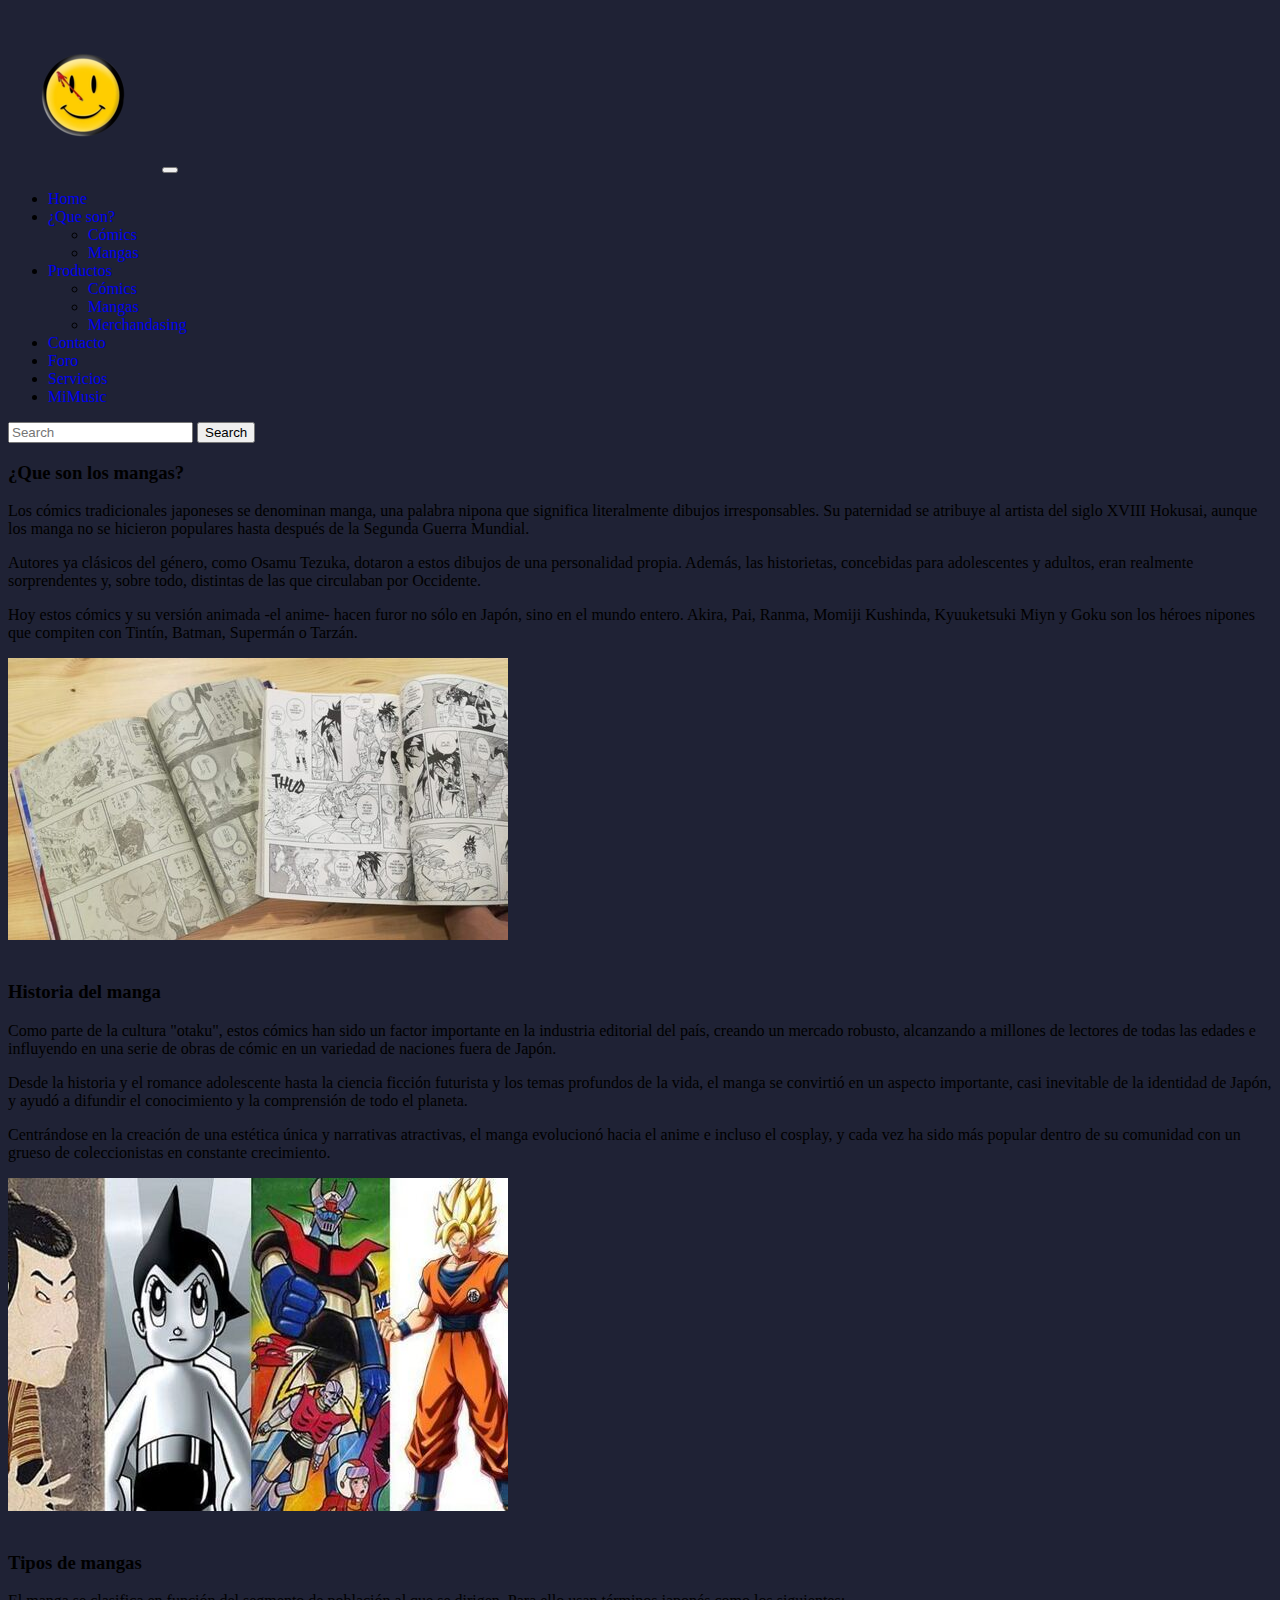
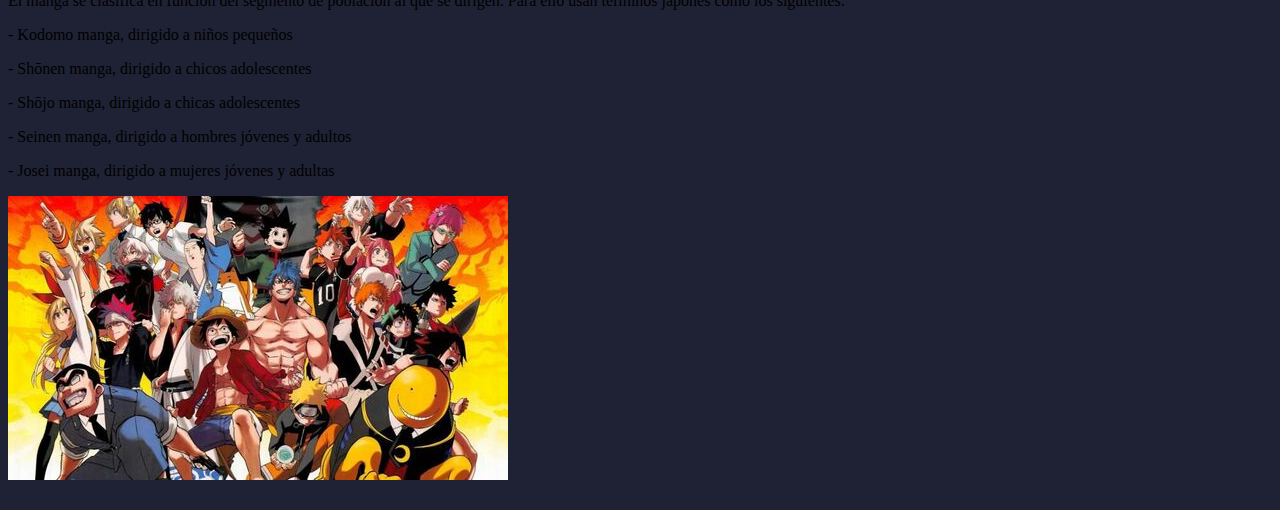
<file: html/mangas.html>
<!DOCTYPE html>
<html lang="en">
<head>
    <meta charset="UTF-8">
    <meta http-equiv="X-UA-Compatible" content="IE=edge">
    <meta name="viewport" content="width=device-width, initial-scale=1.0">
    <link href="https://cdn.jsdelivr.net/npm/bootstrap@5.2.2/dist/css/bootstrap.min.css" rel="stylesheet" integrity="sha384-Zenh87qX5JnK2Jl0vWa8Ck2rdkQ2Bzep5IDxbcnCeuOxjzrPF/et3URy9Bv1WTRi" crossorigin="anonymous">
    <link rel="stylesheet" href="css/custom.css"/>
    <link rel="stylesheet" href="css/styleMangas.css"/>
    <title>¿Que son los mangas?</title>
</head>
<body>
  <nav class="navbar navbar-expand-lg navbar-light bg-light">
    <div class="container-fluid">
      <img class="navbar-brand" src="img/home/chapa-navbar.png">
      <button class="navbar-toggler" type="button" data-bs-toggle="collapse" data-bs-target="#navbarSupportedContent" aria-controls="navbarSupportedContent" aria-expanded="false" aria-label="Toggle navigation">
        <span class="navbar-toggler-icon"></span>
      </button>
      <div class="collapse navbar-collapse" id="navbarSupportedContent">
        <ul class="navbar-nav me-auto mb-2 mb-lg-0">
          <li class="nav-item">
            <a class="nav-link active" aria-current="page" href="index.html">Home</a>
          </li>
          <li class="nav-item dropdown">
            <a class="nav-link dropdown-toggle" href="#" role="button" data-bs-toggle="dropdown" aria-expanded="false">¿Que son?</a>
            <ul class="dropdown-menu">
              <li><a class="dropdown-item" href="comics.html">Cómics</a></li>
              <li><a class="dropdown-item" href="mangas.html">Mangas</a></li>
            </ul>
          </li>
          <li class="nav-item dropdown">
            <a class="nav-link dropdown-toggle" href="#" role="button" data-bs-toggle="dropdown" aria-expanded="false">Productos</a>
            <ul class="dropdown-menu">
              <li><a class="dropdown-item" href="comic-stock.html">Cómics</a></li>
              <li><a class="dropdown-item" href="manga-stock.html">Mangas</a></li>
              <li><a class="dropdown-item" href="merchandasing.html">Merchandasing</a></li>
            </ul>
          </li>
          <li class="nav-item">
            <a class="nav-link" href="contacto.html">Contacto</a>
          </li>
          <li class="nav-item">
            <a class="nav-link" href="foro.html">Foro</a>
          </li>
          <li class="nav-item">
            <a class="nav-link" href="servicios.html">Servicios</a>
          </li>
          <li class="nav-item">
            <a class="nav-link" href="music.html">MiMusic</a>
          </li>
        </ul>
        <form class="d-flex">
          <input class="form-control me-2" type="search" placeholder="Search" aria-label="Search">
          <button class="btn btn-outline-success" type="submit">Search</button>
        </form>
      </div>
    </div>
  </nav>

      <div id="about" class="container about p-4">
        <div class="row">
          <div class="col-5 pl-5 pt-5 pb-5 text-white">
            <h3 class="text-warning t">¿Que son los mangas?</h3>
              <p>Los cómics tradicionales japoneses se denominan manga, una palabra nipona que significa literalmente dibujos irresponsables. Su paternidad se atribuye al artista del siglo XVIII Hokusai, aunque los manga no se hicieron populares hasta después de la Segunda Guerra Mundial.</p>
              <p>Autores ya clásicos del género, como Osamu Tezuka, dotaron a estos dibujos de una personalidad propia. Además, las historietas, concebidas para adolescentes y adultos, eran realmente sorprendentes y, sobre todo, distintas de las que circulaban por Occidente.</p>
              <p>Hoy estos cómics y su versión animada -el anime- hacen furor no sólo en Japón, sino en el mundo entero. Akira, Pai, Ranma, Momiji Kushinda, Kyuuketsuki Miyn y Goku son los héroes nipones que compiten con Tintín, Batman, Supermán o Tarzán.</p>
              <img src="img/que son - mangas/Shonen-Jump-VS-Planeta-Manga-2-1024x578 (1).jpg"><br/>        
            <br/>
  
            <h3 class="text-warning t">Historia del manga</h3>
              <p>Como parte de la cultura "otaku", estos cómics han sido un factor importante en la industria editorial del país, creando un mercado robusto, alcanzando a millones de lectores de todas las edades e influyendo en una serie de obras de cómic en un variedad de naciones fuera de Japón.</p>
              <p>Desde la historia y el romance adolescente hasta la ciencia ficción futurista y los temas profundos de la vida, el manga se convirtió en un aspecto importante, casi inevitable de la identidad de Japón, y ayudó a difundir el conocimiento y la comprensión de todo el planeta.</p>
              <p>Centrándose en la creación de una estética única y narrativas atractivas, el manga evolucionó hacia el anime e incluso el cosplay, y cada vez ha sido más popular dentro de su comunidad con un grueso de coleccionistas en constante crecimiento.</p>
              <img src="img/que son - mangas/Historia-del-Manga-1 (1).jpg"><br/>  
            <br>

            <h3 class="text-warning t">Tipos de mangas</h3>
              <p>El manga se clasifica en función del segmento de población al que se dirigen. Para ello usan términos japonés como los siguientes:</p>
              <p>- Kodomo manga, dirigido a niños pequeños</p>
              <p>- Shōnen manga, dirigido a chicos adolescentes</p>
              <p>- Shōjo manga, dirigido a chicas adolescentes</p>
              <p>- Seinen manga, dirigido a hombres jóvenes y adultos</p>
              <p>- Josei manga, dirigido a mujeres jóvenes y adultas</p>
              <img src="img/que son - mangas/583ccc29ee6fe9da9fefa8d214221f7e45c03aa4_hq (1).jpg"><br/>  
            <br>

          </div>
        </div>
      </div>

    <script src="https://cdn.jsdelivr.net/npm/bootstrap@5.2.2/dist/js/bootstrap.bundle.min.js" integrity="sha384-OERcA2EqjJCMA+/3y+gxIOqMEjwtxJY7qPCqsdltbNJuaOe923+mo//f6V8Qbsw3" crossorigin="anonymous"></script>
</body>
</html>
</file>
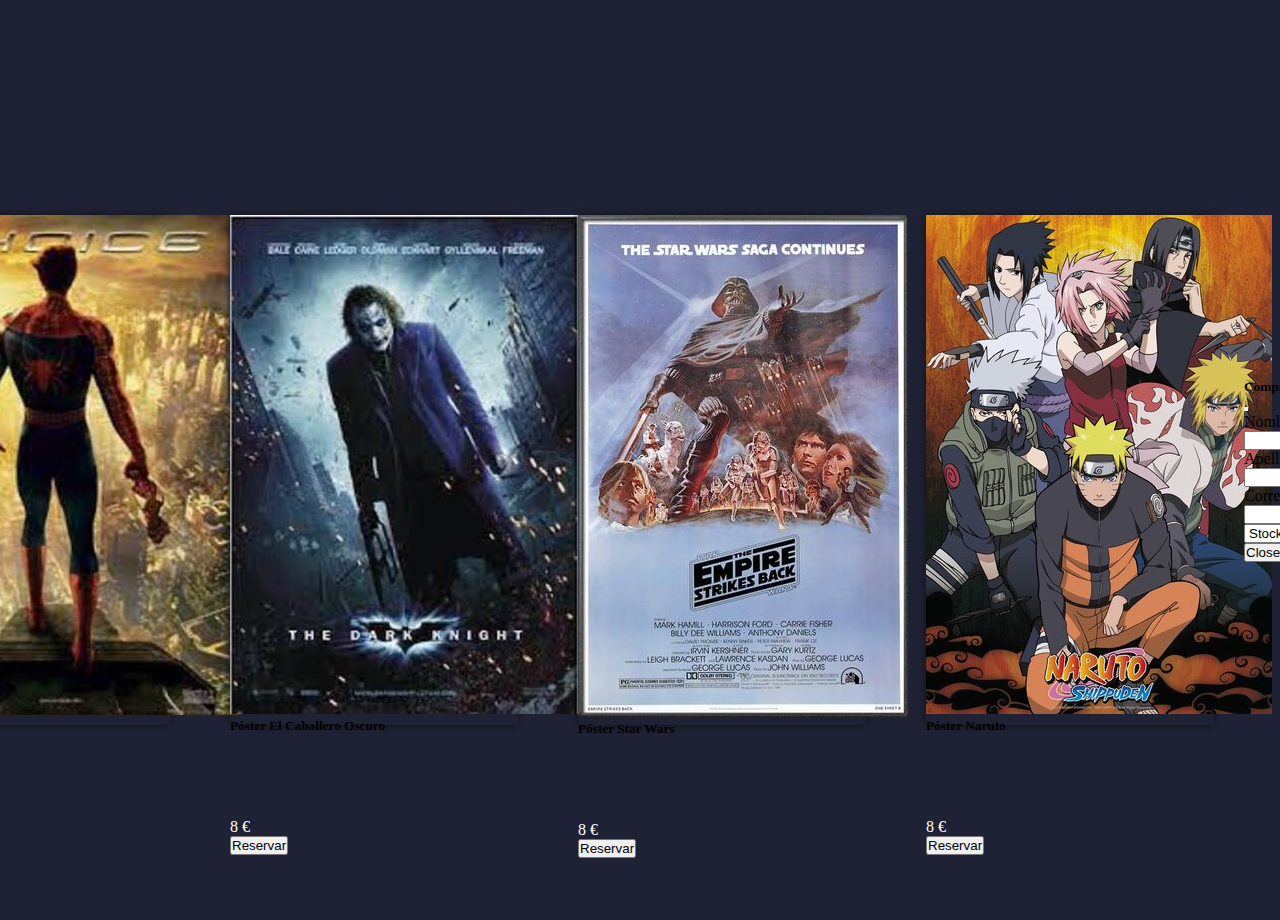
<file: html/merchandasing.html>
<!DOCTYPE html>
<html lang="en">
<head>
    <meta charset="UTF-8">
    <meta http-equiv="X-UA-Compatible" content="IE=edge">
    <meta name="viewport" content="width=device-width, initial-scale=1.0">
    <link href="https://cdn.jsdelivr.net/npm/bootstrap@5.2.2/dist/css/bootstrap.min.css" rel="stylesheet" integrity="sha384-Zenh87qX5JnK2Jl0vWa8Ck2rdkQ2Bzep5IDxbcnCeuOxjzrPF/et3URy9Bv1WTRi" crossorigin="anonymous">
    <link rel="stylesheet" href="css/custom.css"/>
    <link rel="stylesheet" href="css/styleMerchandasing.css"/>
    <title>Merchandasing</title>
</head>
<body>
      <div class="card" style="width: 18rem;">
        <img src="img/merchandasing/marvel.jpg" class="card-img-top" alt="...">
        <div class="card-body">
          <h5 class="card-title">Póster Spider-Man 2</h5>
          <p class="card-text">8 €</p>
          <button type="button" class="btn btn-primary" data-bs-toggle="modal" data-bs-target="#exampleModal" data-bs-whatever="@mdo">Reservar</button>
        </div>
    </div>

    <div class="card" style="width: 18rem;">
        <img src="img/merchandasing/dc.jpg" class="card-img-top" alt="...">
        <div class="card-body">
          <h5 class="card-title">Póster El Caballero Oscuro</h5>
          <p class="card-text">8 €</p>
          <button type="button" class="btn btn-primary" data-bs-toggle="modal" data-bs-target="#exampleModal" data-bs-whatever="@mdo">Reservar</button>
        </div>
    </div>

    <div class="card" style="width: 18rem;">
        <img src="img/merchandasing/star wars.jpg" class="card-img-top" alt="...">
        <div class="card-body">
          <h5 class="card-title">Póster Star Wars</h5>
          <p class="card-text">8 €</p>
          <button type="button" class="btn btn-primary" data-bs-toggle="modal" data-bs-target="#exampleModal" data-bs-whatever="@mdo">Reservar</button>
        </div>
    </div>
    
    <div class="card" style="width: 18rem;">
      <img src="img/merchandasing/manga.jpg" class="card-img-top" alt="...">
      <div class="card-body">
        <h5 class="card-title">Póster Naruto</h5>
        <p class="card-text">8 €</p>
        <button type="button" class="btn btn-primary" data-bs-toggle="modal" data-bs-target="#exampleModal" data-bs-whatever="@mdo">Reservar</button>
      </div>
  </div> 
    
    <div class="modal fade" id="exampleModal" tabindex="-1" aria-labelledby="exampleModalLabel" aria-hidden="true">
      <div class="modal-dialog">
        <div class="modal-content">
          <div class="modal-header">
            <h5 class="modal-title" id="exampleModalLabel">Comprar este artículo</h5>
            <button type="button" class="btn-close" data-bs-dismiss="modal" aria-label="Close"></button>
      </div>
        <div class="modal-body">
          <form>
            <div class="mb-3">
              <label for="recipient-name" class="col-form-label">Nombre</label>
              <input type="text" class="form-control" id="recipient-name">
            </div>
            <div class="mb-3">
              <label for="recipient-name" class="col-form-label">Apellios</label>
              <input type="text" class="form-control" id="recipient-name">
            </div>
            <div class="mb-3">
              <label for="recipient-name" class="col-form-label">Correo Electrónico</label>
              <input type="text" class="form-control" id="recipient-name">
            </div>
            <select class="form-select" aria-label="Default select example">
              <option selected>Stock</option>
              <option value="1">Póster Spider-Man 2</option>
              <option value="2">Póster El Caballero Oscuro</option>
              <option value="3">Póster Star Wars</option>
              <option value="4">Póster Naruto</option>
            </select><br>
            </div>
          </form>
        </div>
        <div class="modal-footer">
          <button type="button" class="btn btn-secondary" data-bs-dismiss="modal">Close</button>
          <button type="button" class="btn btn-primary">Send message</button>
        </div>
      </div>
    </div>
  </div>
    <script src="https://cdn.jsdelivr.net/npm/bootstrap@5.2.2/dist/js/bootstrap.bundle.min.js" integrity="sha384-OERcA2EqjJCMA+/3y+gxIOqMEjwtxJY7qPCqsdltbNJuaOe923+mo//f6V8Qbsw3" crossorigin="anonymous"></script>
</body>
</html>
</file>
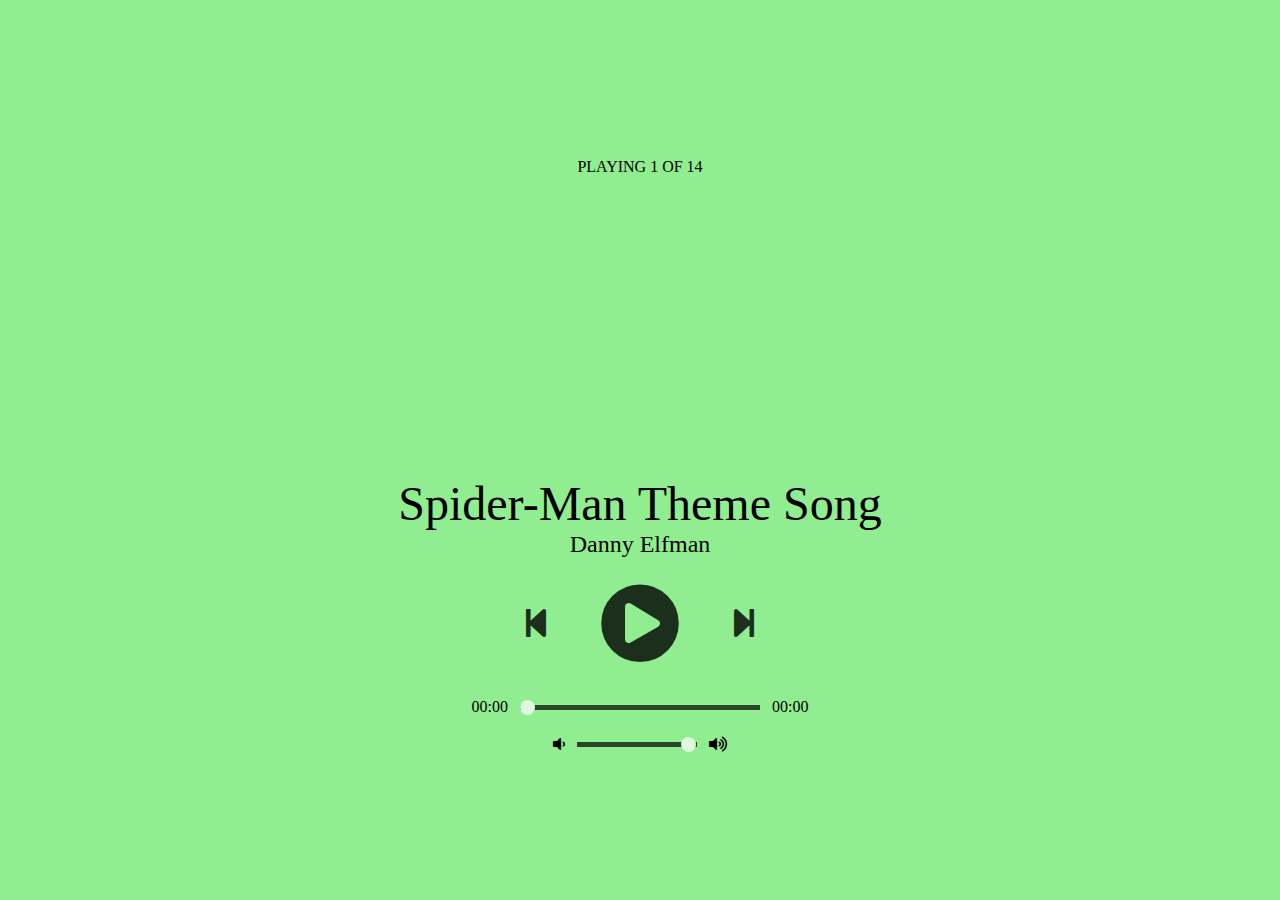
<file: html/music.html>
<!DOCTYPE html>
<html lang="en">
<head>
    <meta charset="UTF-8">
    <meta http-equiv="X-UA-Compatible" content="IE=edge">
    <meta name="viewport" content="width=device-width, initial-scale=1.0">
    <link rel="stylesheet" href="css/custom.css"/>
    <link rel="stylesheet" href="css/styleMusic.css"/>
    <link rel="stylesheet" href="https://cdnjs.cloudflare.com/ajax/libs/font-awesome/5.13.0/css/all.min.css">
    <title>MiMusic</title>
</head>
<body>
    <div class="player">
        <div class="details">
          <div class="now-playing">PLAYING x OF y</div>
          <div class="track-art"></div>
          <div class="track-name">Track Name</div>
          <div class="track-artist">Track Artist</div>
        </div>
        <div class="buttons">
          <div class="prev-track" onclick="prevTrack()"><i class="fa fa-step-backward fa-2x"></i></div>
          <div class="playpause-track" onclick="playpauseTrack()"><i class="fa fa-play-circle fa-5x"></i></div>
          <div class="next-track" onclick="nextTrack()"><i class="fa fa-step-forward fa-2x"></i></div>
        </div>
        <div class="slider_container">
          <div class="current-time">00:00</div>
          <input type="range" min="1" max="100" value="0" class="seek_slider" onchange="seekTo()">
          <div class="total-duration">00:00</div>
        </div>
        <div class="slider_container">
          <i class="fa fa-volume-down"></i>
          <input type="range" min="1" max="100" value="99" class="volume_slider" onchange="setVolume()">
          <i class="fa fa-volume-up"></i>
        </div>
      </div>
      
    <script src="js/script.js"></script>
    <script src="https://cdn.jsdelivr.net/npm/bootstrap@5.2.2/dist/js/bootstrap.bundle.min.js" integrity="sha384-OERcA2EqjJCMA+/3y+gxIOqMEjwtxJY7qPCqsdltbNJuaOe923+mo//f6V8Qbsw3" crossorigin="anonymous"></script>
</body>
</html>
</file>
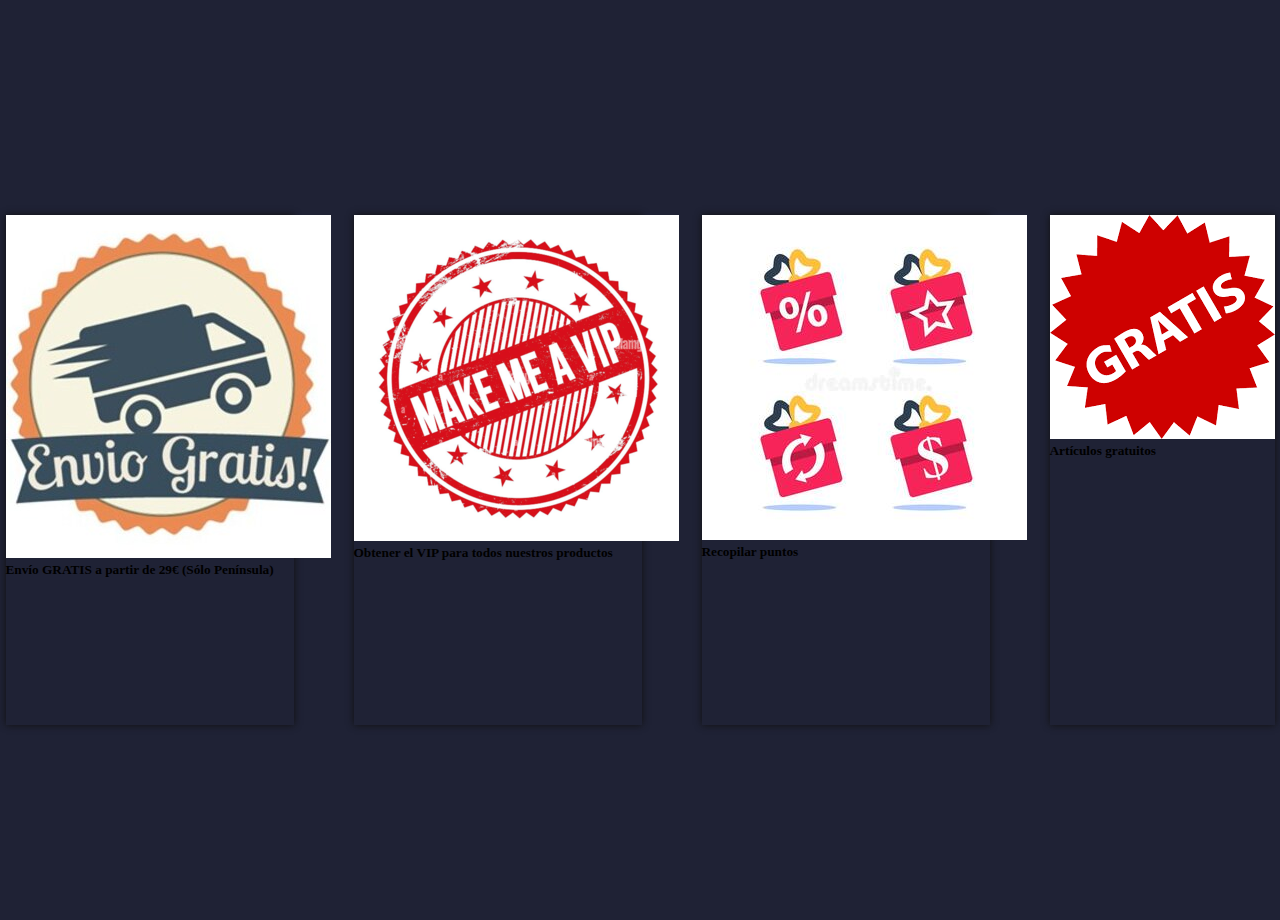
<file: html/servicios.html>
<!DOCTYPE html>
<html lang="en">
<head>
    <meta charset="UTF-8">
    <meta http-equiv="X-UA-Compatible" content="IE=edge">
    <meta name="viewport" content="width=device-width, initial-scale=1.0">
    <link href="https://cdn.jsdelivr.net/npm/bootstrap@5.2.2/dist/css/bootstrap.min.css" rel="stylesheet" integrity="sha384-Zenh87qX5JnK2Jl0vWa8Ck2rdkQ2Bzep5IDxbcnCeuOxjzrPF/et3URy9Bv1WTRi" crossorigin="anonymous">
    <link rel="stylesheet" href="css/custom.css"/>
    <link rel="stylesheet" href="css/styleServicios.css"/>
    <title>Servicios</title>
</head>
<body>
    <div class="card" style="width: 18rem;">
        <img src="img/servicios/envio-gratis.jpg" class="card-img-top" alt="...">
        <div class="card-body">
          <h5 class="card-title">Envío GRATIS a partir de 29€ (Sólo Península)</h5>
        </div>
    </div>

    <div class="card" style="width: 18rem;">
      <img src="img/servicios/vip.png" class="card-img-top" alt="...">
      <div class="card-body">
        <h5 class="card-title">Obtener el VIP para todos nuestros productos</h5>
      </div>
  </div>

  <div class="card" style="width: 18rem;">
    <img src="img/servicios/puntos.jpg" class="card-img-top" alt="...">
    <div class="card-body">
      <h5 class="card-title">Recopilar puntos</h5>
    </div>
</div>

<div class="card" style="width: 18rem;">
  <img src="img/servicios/gratis.jpg" class="card-img-top" alt="...">
  <div class="card-body">
    <h5 class="card-title">Artículos gratuitos</h5>
  </div>
</div>
</body>
</html>
</file>
<file: html/css/custom.css>
html {
    scroll-behavior: smooth;
  }
  
  body {
    margin-top:20px;
    background: #1f2235;
    font-family: "Baloo Tamma 2", cursive;
    justify-content: center;
  }

  /* Fuente */
  .m-heading {
    font-family: "Roboto Slab", serif;
  }
  
  /* Nav */
  .nav {
    border: 2px solid transparent;
  }

  /* Alinear items en la fila */
  .row {
    justify-content: center;
    align-items: center;
  }

  /*Foro*/
  .icon-1x {
    font-size: 24px !important;
  }

  a{
    text-decoration:none;    
  }

  .text-primary, a.text-primary:focus, a.text-primary:hover {
    color: #00ADBB!important;
  }
    
  .text-black, .text-hover-black:hover {
    color: #000 !important;
  }

  .font-weight-bold {
    font-weight: 700 !important;
  }
</file>
<file: html/css/styleProductosComics.css>
body{
    height: 100vh;
    display: flex;
    justify-content: center;
    align-items: center;
}

*{
    margin: 0;
    padding: 0;
    box-sizing: border-box;
}

/*FUENTE/COLOR*/
p{
    color: white;
}

span{
    color: white;
}

h1{
    color: white;
}

.card{
    height: 510px;
    width: 25%;
    box-shadow: 0 0 7px #111;
    margin: 0 30px;
}

.card-body{
    height: 200px;
    width: 100%;
    margin-bottom: 170px;
}


.card-title {
    height: 100px;
    width: 100%;
}

.card-title h5 {
    font-family: sans-serif;
    font-size: 1.2em;
    text-align: center;
    color: #333;
    margin-bottom: -10px;
}

.card-title p {
    text-align: center;
    font-family: sans-serif;
    font-size: .9em;
    color: #555;
}

.button{
    align-items: center;
}
</file>
<file: html/css/styleComics.css>
.row {
    justify-content: center;
    align-items: flex-start;
}
</file>
<file: html/css/styleContacto.css>
body {
    height: 100vh;
    display: flex;
    justify-content: center;
    align-items: center;
}

h2{
    color: white;
    text-align: center;
}
</file>
<file: html/css/styleProductosMangas.css>
body{
    height: 100vh;
    display: flex;
    justify-content: center;
    align-items: center;
}

*{
    margin: 0;
    padding: 0;
    box-sizing: border-box;
}

/*FUENTE/COLOR*/
p{
    color: white;
}

span{
    color: white;
}

h1{
    color: white;
}

.card{
    height: 510px;
    width: 25%;
    box-shadow: 0 0 7px #111;
    margin: 0 30px;
}

.card-body{
    height: 200px;
    width: 100%;
    margin-bottom: 170px;
}


.card-title {
    height: 100px;
    width: 100%;
}

.card-title h5 {
    font-family: sans-serif;
    font-size: 1.2em;
    text-align: center;
    color: #333;
    margin-bottom: -10px;
}

.card-title p {
    text-align: center;
    font-family: sans-serif;
    font-size: .9em;
    color: #555;
}
</file>
<file: html/css/styleMangas.css>
.row {
    justify-content: center;
    align-items: center;
}
</file>
<file: html/css/styleMerchandasing.css>
body{
    height: 100vh;
    display: flex;
    justify-content: center;
    align-items: center;
}

*{
    margin: 0;
    padding: 0;
    box-sizing: border-box;
}

/*FUENTE/COLOR*/
p{
    color: white;
}

span{
    color: black;
}

h1{
    color: black;
}

.card{
    height: 510px;
    width: 25%;
    box-shadow: 0 0 7px #111;
    margin: 0 30px;
}

.card-body{
    height: 180px;
    width: 100%;
    margin-bottom: 170px;
}


.card-title {
    height: 100px;
    width: 100%;
}

.card-title h5 {
    font-family: sans-serif;
    font-size: 1.2em;
    text-align: center;
    color: #333;
    margin-bottom: -10px;
}

.card-title p {
    text-align: center;
    font-family: sans-serif;
    font-size: .9em;
    color: #555;
}
</file>
<file: html/css/styleMusic.css>
body {
    background-color: lightgreen;
  
    /* Smoothly transition the background color */
    transition: background-color .5s;
  }
  
  .player {
    height: 95vh;
    display: flex;
    align-items: center;
    flex-direction: column;
    justify-content: center;
  }
  
  .details {
    display: flex;
    align-items: center;
    flex-direction: column;
    justify-content: center;
    margin-top: 25px;
  }
  
  .track-art {
    margin: 25px;
    height: 250px;
    width: 250px;
    background-image: url("https://images.pexels.com/photos/262034/pexels-photo-262034.jpeg?auto=compress&cs=tinysrgb&dpr=3&h=750&w=1260");
    background-size: cover;
    border-radius: 15%;
  }
  
  .now-playing {
    font-size: 1rem;
  }
  
  .track-name {
    font-size: 3rem;
  }
  
  .track-artist {
    font-size: 1.5rem;
  }
  
  .buttons {
    display: flex;
    flex-direction: row;
    align-items: center;
  }
  
  .playpause-track, .prev-track, .next-track {
    padding: 25px;
    opacity: 0.8;
  
    /* Smoothly transition the opacity */
    transition: opacity .2s;
  }
  
  .playpause-track:hover, .prev-track:hover, .next-track:hover {
    opacity: 1.0;
  }
  
  .slider_container {
    width: 75%;
    max-width: 400px;
    display: flex;
    justify-content: center;
    align-items: center;
  }
  
  /* Modify the appearance of the slider */
  .seek_slider, .volume_slider {
    -webkit-appearance: none;
    -moz-appearance: none;
    appearance: none;
    height: 5px;
    background: black;
    opacity: 0.7;
    -webkit-transition: .2s;
    transition: opacity .2s;
  }
  
  /* Modify the appearance of the slider thumb */
  .seek_slider::-webkit-slider-thumb, .volume_slider::-webkit-slider-thumb {
    -webkit-appearance: none;
    -moz-appearance: none;
    appearance: none;
    width: 15px;
    height: 15px;
    background: white;
    cursor: pointer;
    border-radius: 50%;
  }
  
  .seek_slider:hover, .volume_slider:hover {
    opacity: 1.0;
  }
  
  .seek_slider {
    width: 60%;
  }
  
  .volume_slider {
    width: 30%;
  }
  
  .current-time, .total-duration {
    padding: 10px;
  }
  
  i.fa-volume-down, i.fa-volume-up {
    padding: 10px;
  }
  
  i.fa-play-circle, i.fa-pause-circle, i.fa-step-forward, i.fa-step-backward {
    cursor: pointer;
  }
</file>
<file: html/css/styleServicios.css>
body{
    height: 100vh;
    display: flex;
    justify-content: center;
    align-items: center;
}

*{
    margin: 0;
    padding: 0;
    box-sizing: border-box;
}

/*FUENTE/COLOR*/
p{
    color: white;
}

span{
    color: white;
}

h1{
    color: white;
}

.card{
    height: 510px;
    width: 25%;
    box-shadow: 0 0 7px #111;
    margin: 0 30px;
}

.card-body{
    height: 200px;
    width: 100%;
    margin-bottom: 170px;
}


.card-title {
    height: 100px;
    width: 100%;
}

.card-title h5 {
    font-family: sans-serif;
    font-size: 1.2em;
    text-align: center;
    color: #333;
    margin-bottom: -10px;
}

.card-title p {
    text-align: center;
    font-family: sans-serif;
    font-size: .9em;
    color: #555;
}
</file>
